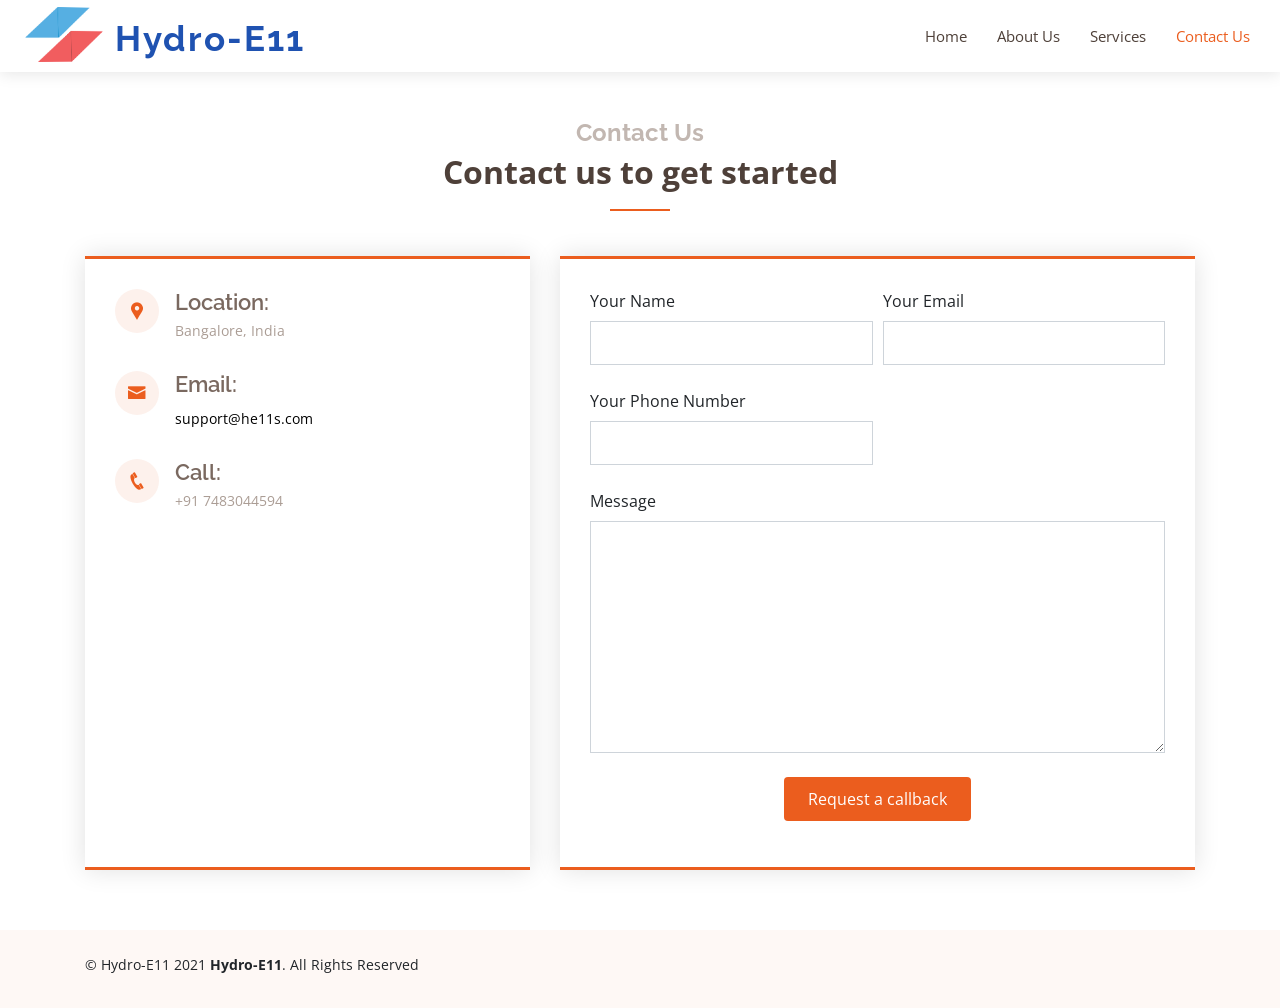
<file: contact.html>
<!DOCTYPE html>
<html lang="en">
    <head>
        <meta charset="utf-8" />
        <meta content="width=device-width, initial-scale=1.0" name="viewport" />

        <title>CoreSavage - Invest in the assets</title>
        <meta
            content="We make money back to what it used to be. A medium of exchange between people. Because we believe that the really big money is not in a safe, but in the community. Because we believe in people."
            name="descriptison"
        />
        <meta
            name="keywords"
            content="coresavage, investment, startup, leasing, lending, high return, invoice discounting, passive income, fixed return, diversify portfolio, alternative investment"
        />

        <!-- for facebook -->
        <meta property="fb:app_id" content="494208681768721" />
        <meta property="og:type" content="article" />
        <meta
            property="og:title"
            content="Invest in physical asset, wide range of opportunity"
        />
        <meta
            property="og:image"
            content="https://www.coresavage.in/assets/img/logo.png"
        />
        <meta
            property="og:description"
            content="CORESAVAGE - coresavage is an investment platform that offers investors to invest in the assest of High potential startups."
        />
        <meta property="og:url" content="https://www.coresavage.in/" />

        <link href="assets/img/logo.png" rel="icon" />
        <link href="assets/img/logo.png" rel="apple-touch-icon" />

        <link
            href="https://fonts.googleapis.com/css?family=Open+Sans:300,300i,400,400i,600,600i,700,700i|Raleway:300,300i,400,400i,600,600i,700,700i"
            rel="stylesheet"
        />

        <link
            href="assets/vendor/bootstrap/css/bootstrap.min.css"
            rel="stylesheet"
        />
        <link href="assets/vendor/icofont/icofont.min.css" rel="stylesheet" />
        <link
            href="assets/vendor/boxicons/css/boxicons.min.css"
            rel="stylesheet"
        />
        <link href="assets/vendor/venobox/venobox.css" rel="stylesheet" />
        <link
            href="assets/vendor/owl.carousel/assets/owl.carousel.min.css"
            rel="stylesheet"
        />
        <link href="assets/vendor/aos/aos.css" rel="stylesheet" />

        <link href="assets/css/style.css" rel="stylesheet" />
    </head>

    <body>
        <header id="header" class="fixed-top">
            <div class="container-fluid d-flex">
                <div class="logo mr-auto">
                    <a href="index.html"
                        ><img
                            src="assets/img/logo.png"
                            alt="image not available"
                            class="img-fluid"
                        />
                        <h1 id="logo-name">Hydro-E11</h1></a
                    >
                </div>

                <nav class="nav-menu d-none d-lg-block">
                    <ul>
                        <li><a href="index.html">Home</a></li>
                        <li><a href="index.html">About Us</a></li>
                        <li><a href="index.html">Services</a></li>
                        <li class="active">
                            <a href="#contact">Contact Us</a>
                        </li>
                    </ul>
                </nav>
            </div>
        </header>
        <main id="main">
            <section id="contact" class="contact">
                <div class="container">
                    <div class="section-title">
                        <h2>Contact Us</h2>
                        <p>Contact us to get started</p>
                    </div>

                    <div class="row">
                        <div class="col-lg-5 d-flex align-items-stretch">
                            <div class="info">
                                <div class="address">
                                    <i class="icofont-google-map"></i>
                                    <h4>Location:</h4>
                                    <p>Bangalore, India</p>
                                </div>

                                <div class="email">
                                    <i class="icofont-envelope"></i>
                                    <h4>Email:</h4>
                                    <p>
                                        <a
                                            style="color: black"
                                            href="mailto:support@he11s.com"
                                            >support@he11s.com</a
                                        >
                                    </p>
                                </div>

                                <div class="phone">
                                    <i class="icofont-phone"></i>
                                    <h4>Call:</h4>
                                    <p onclick="window.open('tel:7483044594')">
                                        +91 7483044594
                                    </p>
                                </div>
                                <div class="mapouter">
                                    <div class="gmap_canvas">
                                        <iframe
                                            src="https://www.google.com/maps/embed?pb=!1m18!1m12!1m3!1d497698.660072568!2d77.35073295903771!3d12.954517012303143!2m3!1f0!2f0!3f0!3m2!1i1024!2i768!4f13.1!3m3!1m2!1s0x3bae1670c9b44e6d%3A0xf8dfc3e8517e4fe0!2sBengaluru%2C%20Karnataka!5e0!3m2!1sen!2sin!4v1618478570591!5m2!1sen!2sin"
                                            frameborder="0"
                                            style="
                                                border: 0;
                                                width: 100%;
                                                height: 290px;
                                            "
                                            allowfullscreen
                                        ></iframe>
                                    </div>
                                </div>
                            </div>
                        </div>

                        <div
                            class="
                                col-lg-7
                                mt-5 mt-lg-0
                                d-flex
                                align-items-stretch
                            "
                        >
                            <form
                                class="php-email-form"
                                method="POST"
                                action="/#contact"
                                data-netlify="true"
                            >
                                <div class="form-row">
                                    <div class="form-group col-md-6">
                                        <label for="name">Your Name</label>
                                        <input
                                            type="text"
                                            name="name"
                                            class="form-control"
                                            id="name"
                                        />
                                        <div class="validate"></div>
                                    </div>
                                    <div class="form-group col-md-6">
                                        <label for="name">Your Email</label>
                                        <input
                                            type="email"
                                            class="form-control"
                                            name="email"
                                            id="email"
                                        />
                                        <div class="validate"></div>
                                    </div>
                                    <div class="form-group col-md-6">
                                        <label for="name"
                                            >Your Phone Number</label
                                        >
                                        <input
                                            type="text"
                                            class="form-control"
                                            name="phone"
                                            id="phone"
                                        />
                                        <div class="validate"></div>
                                    </div>
                                </div>
                                <div class="form-group">
                                    <label for="name">Message</label>
                                    <textarea
                                        class="form-control"
                                        name="message"
                                        id="message"
                                        rows="10"
                                    ></textarea>
                                    <div class="validate"></div>
                                </div>
                                <div class="text-center">
                                    <button class="submit" type="submit">
                                        Request a callback
                                    </button>
                                </div>
                            </form>
                        </div>
                    </div>
                </div>
            </section>
            <div class="bg-modal">
                <div class="modal-content">
                    <div class="close">
                        <a style="color: black" href="index.html">+</a>
                    </div>
                    <h4 style="color: rgb(37, 158, 37)">
                        Thank you for showing interest.
                    </h4>
                    <h5>
                        We are currently operating offline because coreSavage
                        prefer security over technology. We will be
                        calling/meeting (personal or virtual ) as soon as
                        possible.
                    </h5>
                    <h6>coffee is on us</h6>
                </div>
            </div>
        </main>
        <footer id="footer">
            <div class="container py-4">
                <div class="copyright">
                    &copy; Hydro-E11 2021
                    <strong><span>Hydro-E11</span></strong
                    >. All Rights Reserved
                </div>
            </div>
        </footer>
        <script src="assets/js/validate.js"></script>
    </body>
</html>
</file>
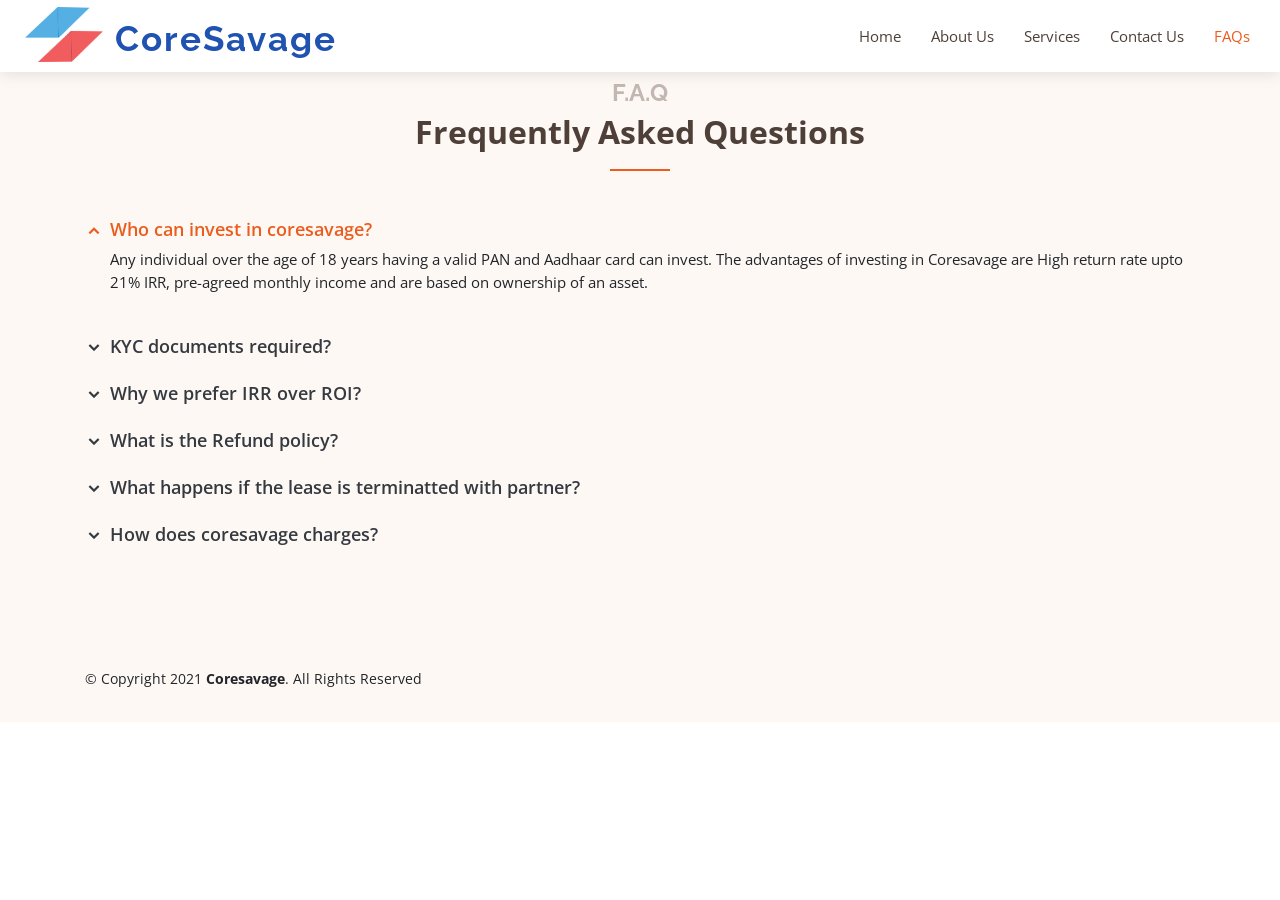
<file: faq.html>
<!DOCTYPE html>
<html lang="en">
    <head>
        <meta charset="utf-8" />
        <meta content="width=device-width, initial-scale=1.0" name="viewport" />

        <title>CoreSavage - Invest in the assets</title>
        <meta
            content="We make money back to what it used to be. A medium of exchange between people. Because we believe that the really big money is not in a safe, but in the community. Because we believe in people."
            name="descriptison"
        />
        <meta
            name="keywords"
            content="coresavage, investment, startup, leasing, lending, high return, invoice discounting, passive income, fixed return, diversify portfolio, alternative investment"
        />

        <!-- for facebook -->
        <meta property="fb:app_id" content="494208681768721" />
        <meta property="og:type" content="article" />
        <meta
            property="og:title"
            content="Invest in physical asset, wide range of opportunity"
        />
        <meta
            property="og:image"
            content="https://www.coresavage.in/assets/img/logo.png"
        />
        <meta
            property="og:description"
            content="CORESAVAGE - coresavage is an investment platform that offers investors to invest in the assest of High potential startups."
        />
        <meta property="og:url" content="https://www.coresavage.in/" />
        <link href="assets/img/logo.png" rel="icon" />
        <link href="assets/img/logo.png" rel="apple-touch-icon" />
        <link
            href="https://fonts.googleapis.com/css?family=Open+Sans:300,300i,400,400i,600,600i,700,700i|Raleway:300,300i,400,400i,600,600i,700,700i"
            rel="stylesheet"
        />
        <link
            href="assets/vendor/bootstrap/css/bootstrap.min.css"
            rel="stylesheet"
        />
        <link href="assets/vendor/icofont/icofont.min.css" rel="stylesheet" />
        <link
            href="assets/vendor/boxicons/css/boxicons.min.css"
            rel="stylesheet"
        />
        <link href="assets/vendor/venobox/venobox.css" rel="stylesheet" />
        <link
            href="assets/vendor/owl.carousel/assets/owl.carousel.min.css"
            rel="stylesheet"
        />
        <link href="assets/vendor/aos/aos.css" rel="stylesheet" />

        <link href="assets/css/style.css" rel="stylesheet" />
    </head>
    <body>
        <header id="header" class="fixed-top">
            <div class="container-fluid d-flex">
                <div class="logo mr-auto">
                    <a href="index.html"
                        ><img
                            src="assets/img/logo.png"
                            alt="image not available"
                            class="img-fluid"
                        />
                        <h1 id="logo-name">CoreSavage</h1></a
                    >
                </div>

                <nav class="nav-menu d-none d-lg-block">
                    <ul>
                        <li><a href="index.html">Home</a></li>
                        <li><a href="index.html">About Us</a></li>
                        <li><a href="index.html">Services</a></li>
                        <li><a href="contact.html">Contact Us</a></li>
                        <li class="active"><a href="#">FAQs</a></li>
                    </ul>
                </nav>
            </div>
        </header>
        <main>
            <section style="margin-top: 2em" id="faq" class="faq section-bg">
                <div class="container">
                    <div class="section-title" data-aos="fade-up">
                        <h2>F.A.Q</h2>
                        <p>Frequently Asked Questions</p>
                    </div>

                    <ul class="faq-list">
                        <li data-aos="fade-up" data-aos-delay="100">
                            <a data-toggle="collapse" class="" href="#faq1"
                                >Who can invest in coresavage?<i
                                    class="icofont-simple-up"
                                ></i
                            ></a>
                            <div
                                id="faq1"
                                class="collapse show"
                                data-parent=".faq-list"
                            >
                                <p>
                                    Any individual over the age of 18 years
                                    having a valid PAN and Aadhaar card can
                                    invest. The advantages of investing in
                                    Coresavage are High return rate upto 21%
                                    IRR, pre-agreed monthly income and are based
                                    on ownership of an asset.
                                </p>
                            </div>
                        </li>

                        <li data-aos="fade-up" data-aos-delay="200">
                            <a
                                data-toggle="collapse"
                                href="#faq2"
                                class="collapsed"
                                >KYC documents required?
                                <i class="icofont-simple-up"></i
                            ></a>
                            <div
                                id="faq2"
                                class="collapse"
                                data-parent=".faq-list"
                            >
                                <p>A valid PAN and AADHAAR card.</p>
                            </div>
                        </li>

                        <li data-aos="fade-up" data-aos-delay="300">
                            <a
                                data-toggle="collapse"
                                href="#faq3"
                                class="collapsed"
                                >Why we prefer IRR over ROI?
                                <i class="icofont-simple-up"></i
                            ></a>
                            <div
                                id="faq3"
                                class="collapse"
                                data-parent=".faq-list"
                            >
                                <p>
                                    The internal rate of return (IRR) is a
                                    metric used in financial analysis to
                                    estimate the profitability of potential
                                    investments. IRR is a discount rate that
                                    makes the net present value (NPV) of all
                                    cash flows equal to zero in a discounted
                                    cash flow analysis.
                                    <br />
                                    Whereas, ROI is the absolute return on
                                    investment that doesn't hold the time value
                                    of money into consideration.
                                </p>
                            </div>
                        </li>

                        <li data-aos="fade-up" data-aos-delay="400">
                            <a
                                data-toggle="collapse"
                                href="#faq4"
                                class="collapsed"
                                >What is the Refund policy?
                                <i class="icofont-simple-up"></i
                            ></a>
                            <div
                                id="faq4"
                                class="collapse"
                                data-parent=".faq-list"
                            >
                                <p>
                                    Any Refund request is applicable only before
                                    the purchase of an asset.
                                </p>
                            </div>
                        </li>

                        <li data-aos="fade-up" data-aos-delay="500">
                            <a
                                data-toggle="collapse"
                                href="#faq5"
                                class="collapsed"
                                >What happens if the lease is terminatted with
                                partner? <i class="icofont-simple-up"></i
                            ></a>
                            <div
                                id="faq5"
                                class="collapse"
                                data-parent=".faq-list"
                            >
                                <p>
                                    In case of termination of lease coresavage
                                    will take physical possession of assets.
                                </p>
                            </div>
                        </li>

                        <li data-aos="fade-up" data-aos-delay="600">
                            <a
                                data-toggle="collapse"
                                href="#faq6"
                                class="collapsed"
                                >How does coresavage charges?
                                <i class="icofont-simple-up"></i
                            ></a>
                            <div
                                id="faq6"
                                class="collapse"
                                data-parent=".faq-list"
                            >
                                <p>
                                    We charge a total of 2% on your income
                                    earned from assets.
                                </p>
                            </div>
                        </li>
                    </ul>
                </div>
            </section>
        </main>
        <footer id="footer">
            <div class="container py-4">
                <div class="copyright">
                    &copy; Copyright 2021
                    <strong><span>Coresavage</span></strong
                    >. All Rights Reserved
                </div>
            </div>
        </footer>
        <script src="assets/vendor/jquery/jquery.min.js"></script>
        <script src="assets/vendor/bootstrap/js/bootstrap.bundle.min.js"></script>
        <script src="assets/vendor/jquery.easing/jquery.easing.min.js"></script>
        <!-- <script src="assets/vendor/isotope-layout/isotope.pkgd.min.js"></script> -->
        <!-- <script src="assets/vendor/venobox/venobox.min.js"></script> -->
        <script src="assets/vendor/owl.carousel/owl.carousel.min.js"></script>
        <script src="assets/vendor/aos/aos.js"></script>
        <script src="assets/js/main.js"></script>
    </body>
</html>
</file>
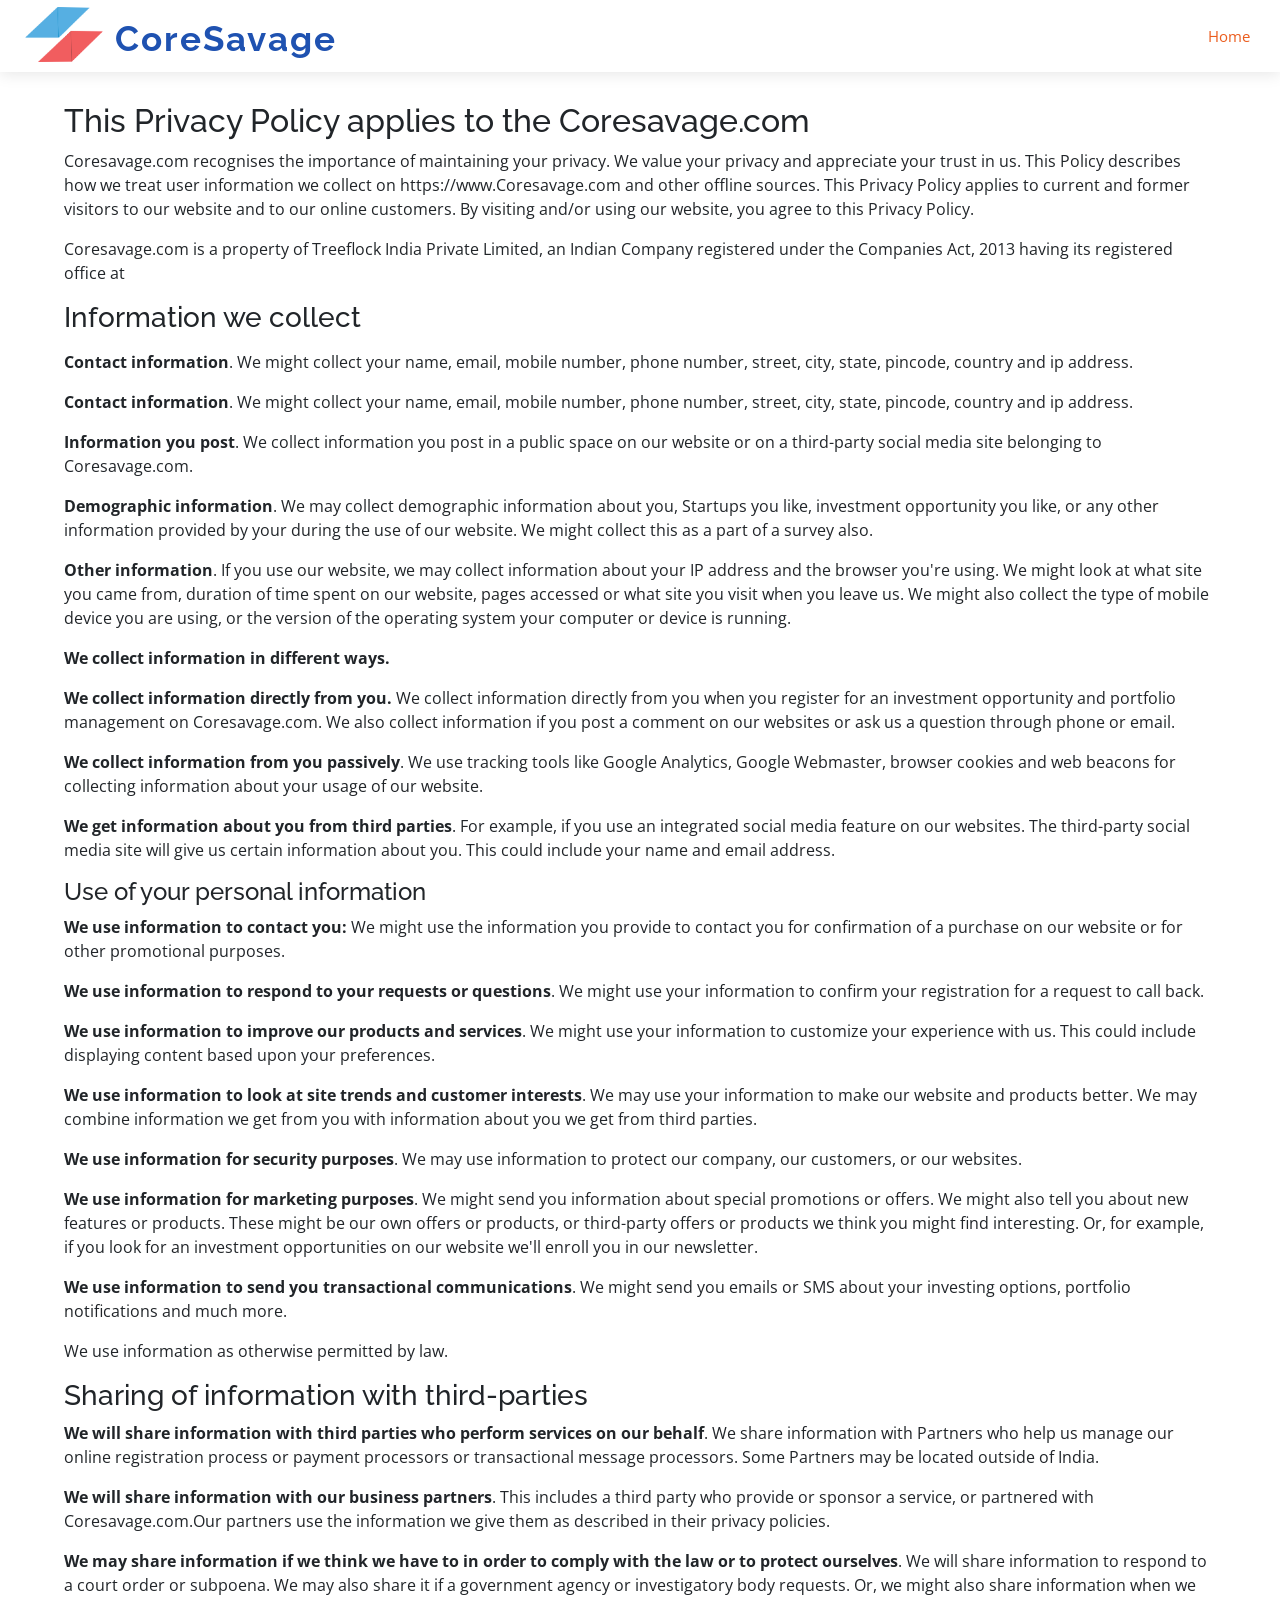
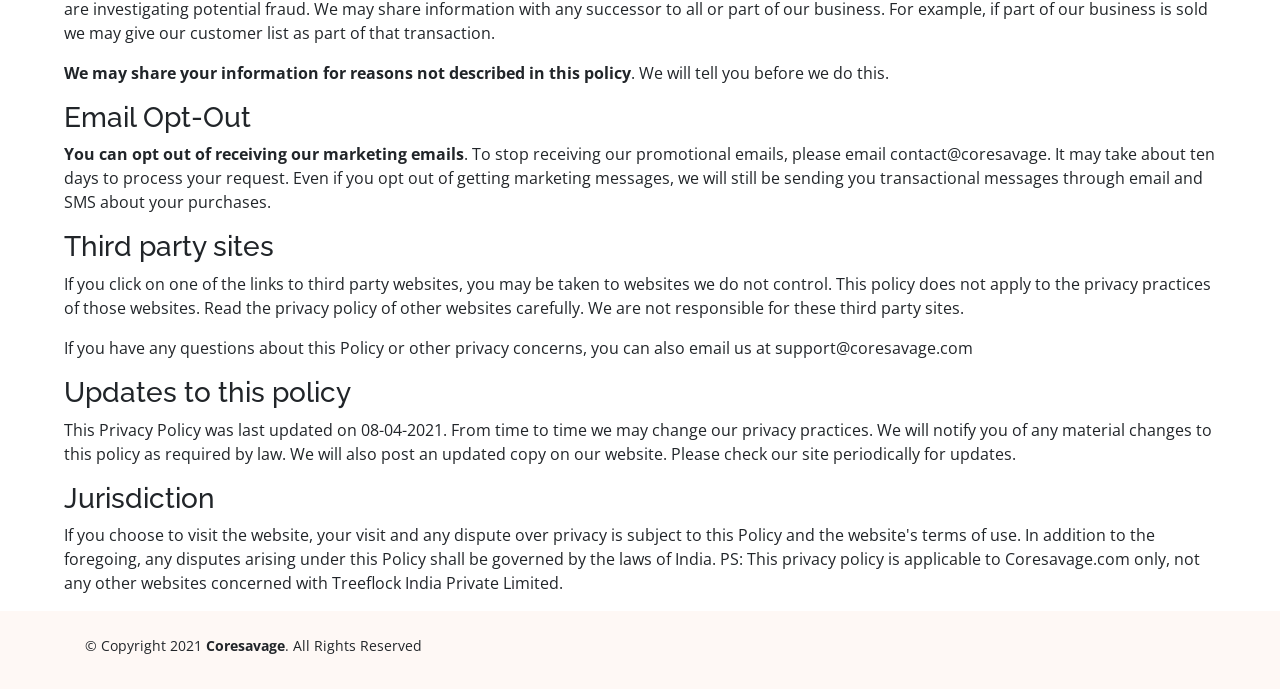
<file: privacypolicy.html>
<!DOCTYPE html>
<html lang="en">
<head>
  <meta charset="utf-8">
  <meta content="width=device-width, initial-scale=1.0" name="viewport">

  <title>CoreSavage - Invest in the assets</title>
  <meta content="We make money back to what it used to be. A medium of exchange between people. Because we believe that the really big money is not in a safe, but in the community. Because we believe in people." name="descriptison">
  <meta content="Saturn pay,saturn pay,saturnpay,lending app,lending website,satrun pay" name="keywords">
   <!-- for facebook -->
  <meta property="fb:app_id" content="">
  <meta property="og:type" content="article">
  <meta property="og:title" content="Invest in physical asset, wide range of opportunity">
  <meta property="og:image" content="https://www.coresavage.in/assets/img/logo.png">
  <meta property="og:description" content="CORESAVAGE - coresavage is an investment platform that offers investors to invest in the assest of High potential startups.">
  <meta property="og:url" content="https://www.coresavage.in/">

  <link href="assets/img/logo.png" rel="icon">

  <link href="https://fonts.googleapis.com/css?family=Open+Sans:300,300i,400,400i,600,600i,700,700i|Raleway:300,300i,400,400i,600,600i,700,700i" rel="stylesheet">

  <link href="assets/vendor/bootstrap/css/bootstrap.min.css" rel="stylesheet">
  <link href="assets/vendor/icofont/icofont.min.css" rel="stylesheet">
  <link href="assets/vendor/boxicons/css/boxicons.min.css" rel="stylesheet">
  <link href="assets/vendor/venobox/venobox.css" rel="stylesheet">
  <link href="assets/vendor/owl.carousel/assets/owl.carousel.min.css" rel="stylesheet">
  <link href="assets/vendor/aos/aos.css" rel="stylesheet">


  <link href="assets/css/style.css" rel="stylesheet">

  <style>
      .content{
          margin-top: 8%;
          margin-left: 5%;
          margin-right: 5%;
      }
  </style>

</head>
<body>

  <header id="header" class="fixed-top">
    <div class="container-fluid d-flex">

      <div class="logo mr-auto">
        <a href="/"><img src="assets/img/logo.png" alt="image not available"class="img-fluid"><h1 id="logo-name" >CoreSavage</h1></a>
      </div>

      <a class="back" href="/">Back</a>

      <nav class="nav-menu d-none d-lg-block">
        <ul>
          <li class="active"><a href="/">Home</a></li>
        </ul>
      </nav>
    </div>
  </header>
  <main class="main">
      <div class="content">
            <h2>This Privacy Policy applies to the Coresavage.com</h2>
            <p>Coresavage.com recognises the importance of maintaining your privacy. We value your 
                privacy and appreciate your trust in us. This Policy describes how we treat user 
                information we collect on <a>https://www.Coresavage.com</a> and other offline sources. This 
                Privacy Policy applies to current and former visitors to our website and to our online 
                customers. By visiting and/or using our website, you agree to this Privacy Policy.
            </p>
            <p>
                Coresavage.com is a property of Treeflock India Private Limited, an Indian Company 
                registered under the Companies Act, 2013 having its registered office at 
            </p>
            <div>
                <p>
                    <h3>Information we collect</h3>
                </p>
                <p>
                   <b>Contact information</b>. We might collect your name, email, mobile number, phone 
                    number, street, city, state, pincode, country and ip address.
                </p>
                <p>
                    <b>Contact information</b>. We might collect your name, email, mobile number, phone 
                    number, street, city, state, pincode, country and ip address.
                </p>
                <p>
                    <b>Information you post</b>. We collect information you post in a public space on our website 
                    or on a third-party social media site belonging to Coresavage.com.
                </p>
                <p>
                    <b>Demographic information</b>. We may collect demographic information about you, 
                    Startups you like, investment opportunity you like, or any other information provided by 
                    your during the use of our website. We might collect this as a part of a survey also.
                </p>
                <p>
                    <b>Other information</b>. If you use our website, we may collect information about your IP 
                    address and the browser you're using. We might look at what site you came from, 
                    duration of time spent on our website, pages accessed or what site you visit when you 
                    leave us. We might also collect the type of mobile device you are using, or the version 
                    of the operating system your computer or device is running. 
                </p>
                <p>
                    <b>We collect information in different ways.</b>
                </p>
                <p></p>
                    <b>We collect information directly from you.</b> We collect information directly from you 
                    when you register for an investment opportunity and portfolio management on 
                    Coresavage.com. We also collect information if you post a comment on our websites or 
                    ask us a question through phone or email.
                </p>
                <p>
                    <b>We collect information from you passively</b>. We use tracking tools like Google 
                    Analytics, Google Webmaster, browser cookies and web beacons for collecting 
                    information about your usage of our website. 
                </p>
                <p>
                    <b>We get information about you from third parties</b>. For example, if you use an 
                    integrated social media feature on our websites. The third-party social media site will 
                    give us certain information about you. This could include your name and email address.
                </p>
                    <h4>Use of your personal information</h4>
                <p>
                    <b>We use information to contact you:</b> We might use the information you provide to 
                    contact you for confirmation of a purchase on our website or for other promotional 
                    purposes.
                </p>
                <P>
                    <b>We use information to respond to your requests or questions</b>. We might use your 
                    information to confirm your registration for a request to call back.
                <p>
                    <b>We use information to improve our products and services</b>. We might use your 
                    information to customize your experience with us. This could include displaying content 
                    based upon your preferences.
                </p>
                </P>
                <p>
                    <b>We use information to look at site trends and customer interests</b>. We may use your 
                    information to make our website and products better. We may combine information we 
                    get from you with information about you we get from third parties.

                </p>
                <p>
                    <b>We use information for security purposes</b>. We may use information to protect our 
                    company, our customers, or our websites.
                </p>
                <p>
                    <b>We use information for marketing purposes</b>. We might send you information about 
                    special promotions or offers. We might also tell you about new features or products. 
                    These might be our own offers or products, or third-party offers or products we think you 
                    might find interesting. Or, for example, if you look for an investment opportunities on our 
                    website we'll enroll you in our newsletter. 
                </p>
                <p>
                    <b>We use information to send you transactional communications</b>. We might send 
                    you emails or SMS about your investing options, portfolio notifications and much more.
                </p>
                <p>
                    We use information as otherwise permitted by law.
                </p>
            </div>
            <div>
                <h3>
                    Sharing of information with third-parties
                </h3>
                <p>
                    <b>We will share information with third parties who perform services on our behalf</b>. 
                    We share information with Partners who help us manage our online registration process 
                    or payment processors or transactional message processors. Some Partners may be 
                    located outside of India.
                </p>
                <p>
                    <b>We will share information with our business partners</b>. This includes a third party
                    who provide or sponsor a service, or partnered with Coresavage.com.Our partners use 
                    the information we give them as described in their privacy policies. 
                </p>
                <p>
                    <b>We may share information if we think we have to in order to comply with the law 
                    or to protect ourselves</b>. We will share information to respond to a court order or 
                    subpoena. We may also share it if a government agency or investigatory body requests. 
                    Or, we might also share information when we are investigating potential fraud. 
                    We may share information with any successor to all or part of our business. For 
                    example, if part of our business is sold we may give our customer list as part of that 
                    transaction.
                </p>
                <p>
                    <b>We may share your information for reasons not described in this policy</b>. We will 
                    tell you before we do this.
                </p>
                    <h3>Email Opt-Out</h3>
                <p>
                    <b>You can opt out of receiving our marketing emails</b>. To stop receiving our 
                    promotional emails, please email contact@coresavage. It may take about ten days to 
                    process your request. Even if you opt out of getting marketing messages, we will still be 
                    sending you transactional messages through email and SMS about your purchases. 
                </p>
                <h3>Third party sites</h3>
                <p>
                    If you click on one of the links to third party websites, you may be taken to websites we 
                    do not control. This policy does not apply to the privacy practices of those websites. 
                    Read the privacy policy of other websites carefully. We are not responsible for these 
                    third party sites.
                </p> 
                <p>
                    If you have any questions about this Policy or other privacy concerns, you can also 
                    email us at support@coresavage.com
                </p>
            </div>
            <div>
                <h3>Updates to this policy</h3>
                <p>
                    This Privacy Policy was last updated on 08-04-2021. From time to time we may change 
                    our privacy practices. We will notify you of any material changes to this policy as 
                    required by law. We will also post an updated copy on our website. Please check our 
                    site periodically for updates.
                </p>
                <h3>Jurisdiction</h3>
                <p>
                    If you choose to visit the website, your visit and any dispute over privacy is subject to 
                    this Policy and the website's terms of use. In addition to the foregoing, any disputes 
                    arising under this Policy shall be governed by the laws of India. 
                    PS:
                    This privacy policy is applicable to Coresavage.com only, not any other websites 
                    concerned with Treeflock India Private Limited.
                </p>
            </div>
    </div>
</main>
<footer id="footer">
    <div class="container py-4">
      <div class="copyright">
        &copy; Copyright 2021 <strong><span>Coresavage</span></strong>. All Rights Reserved
      </div>
    </div>
</footer>
</body>
</html>
</file>
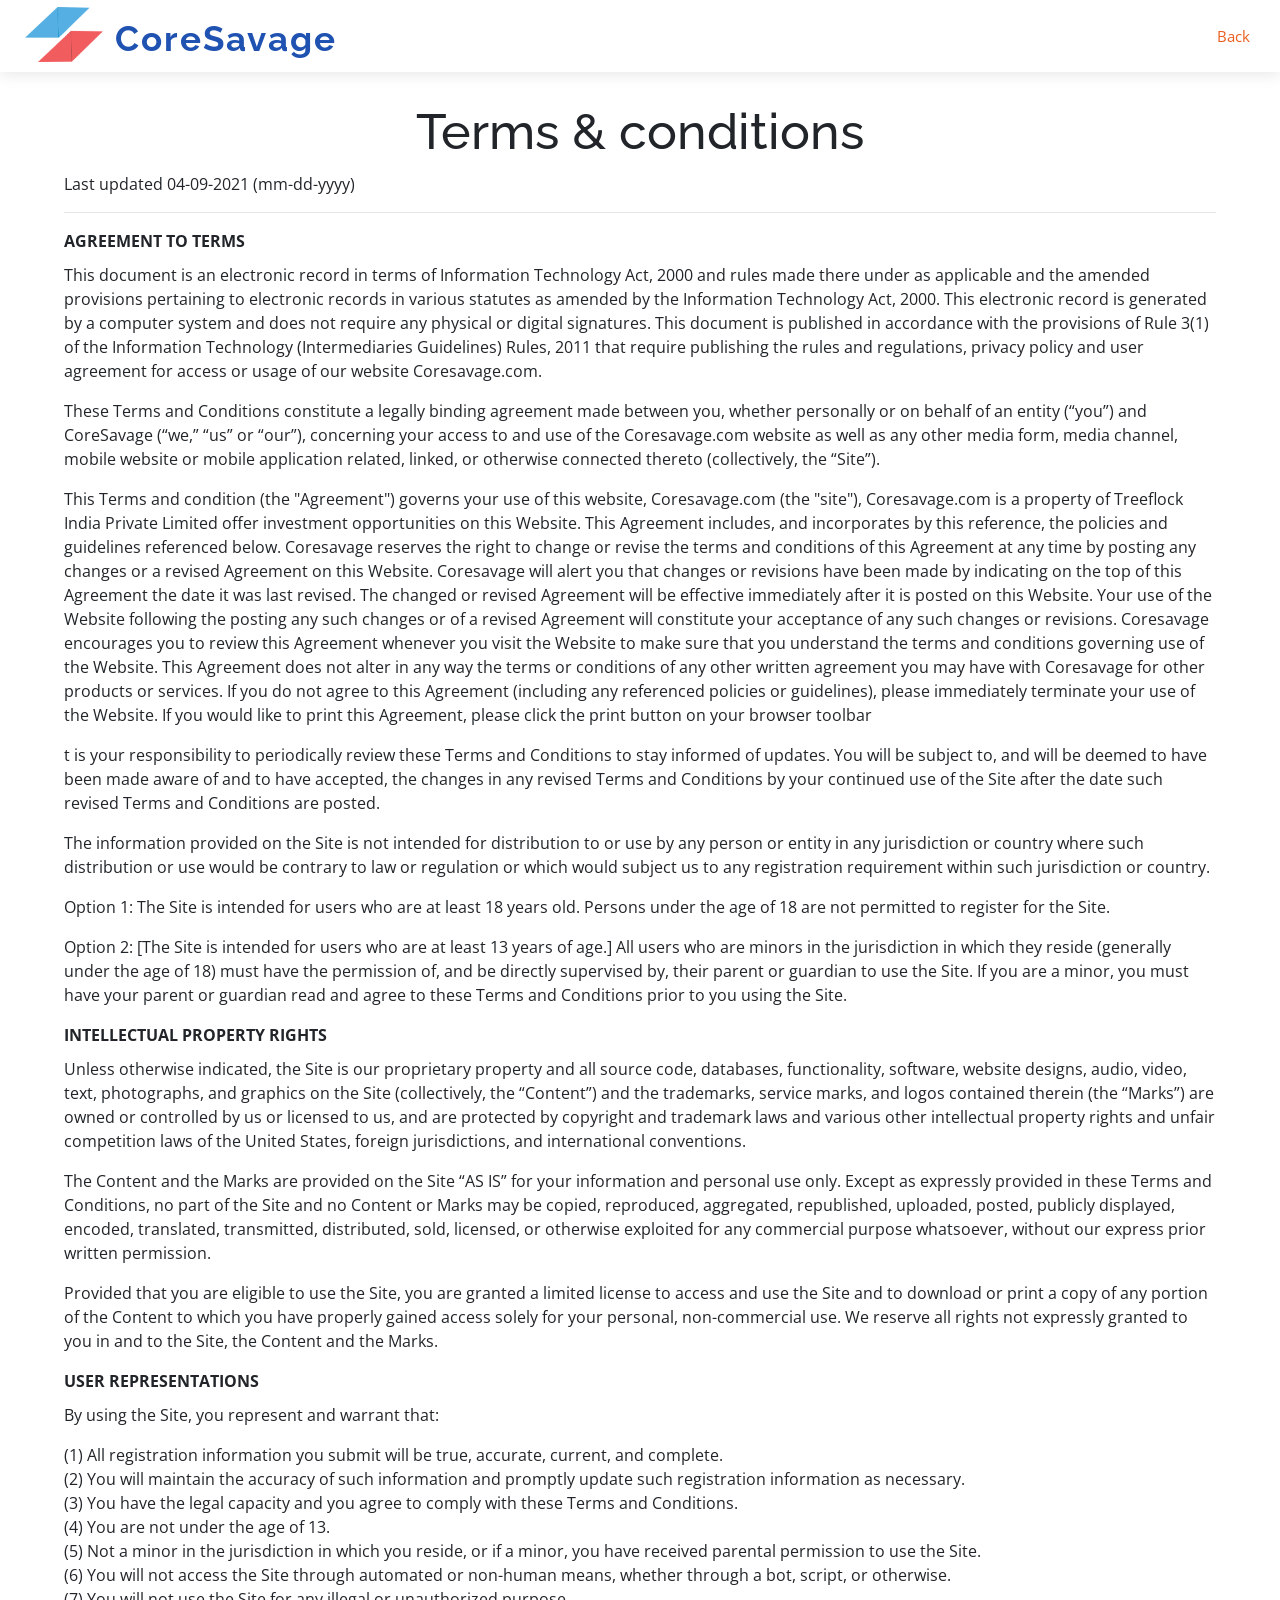
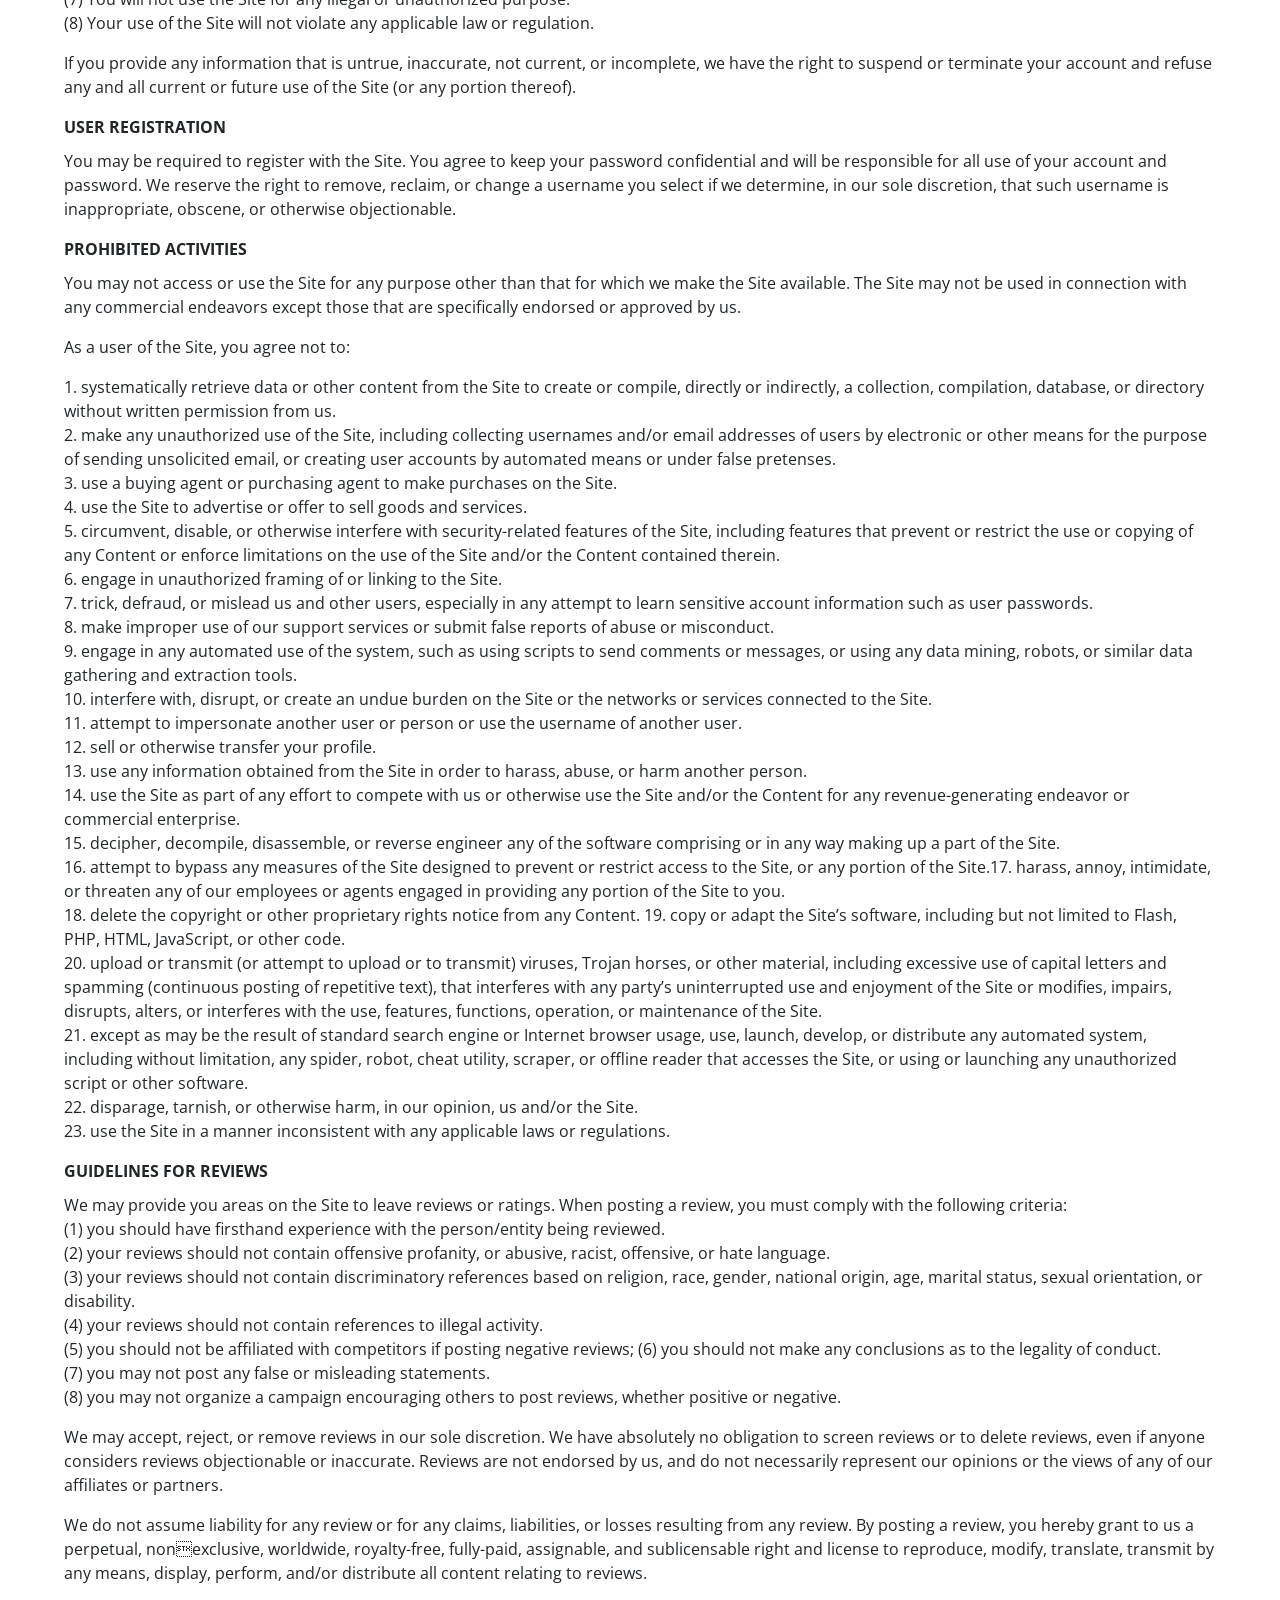
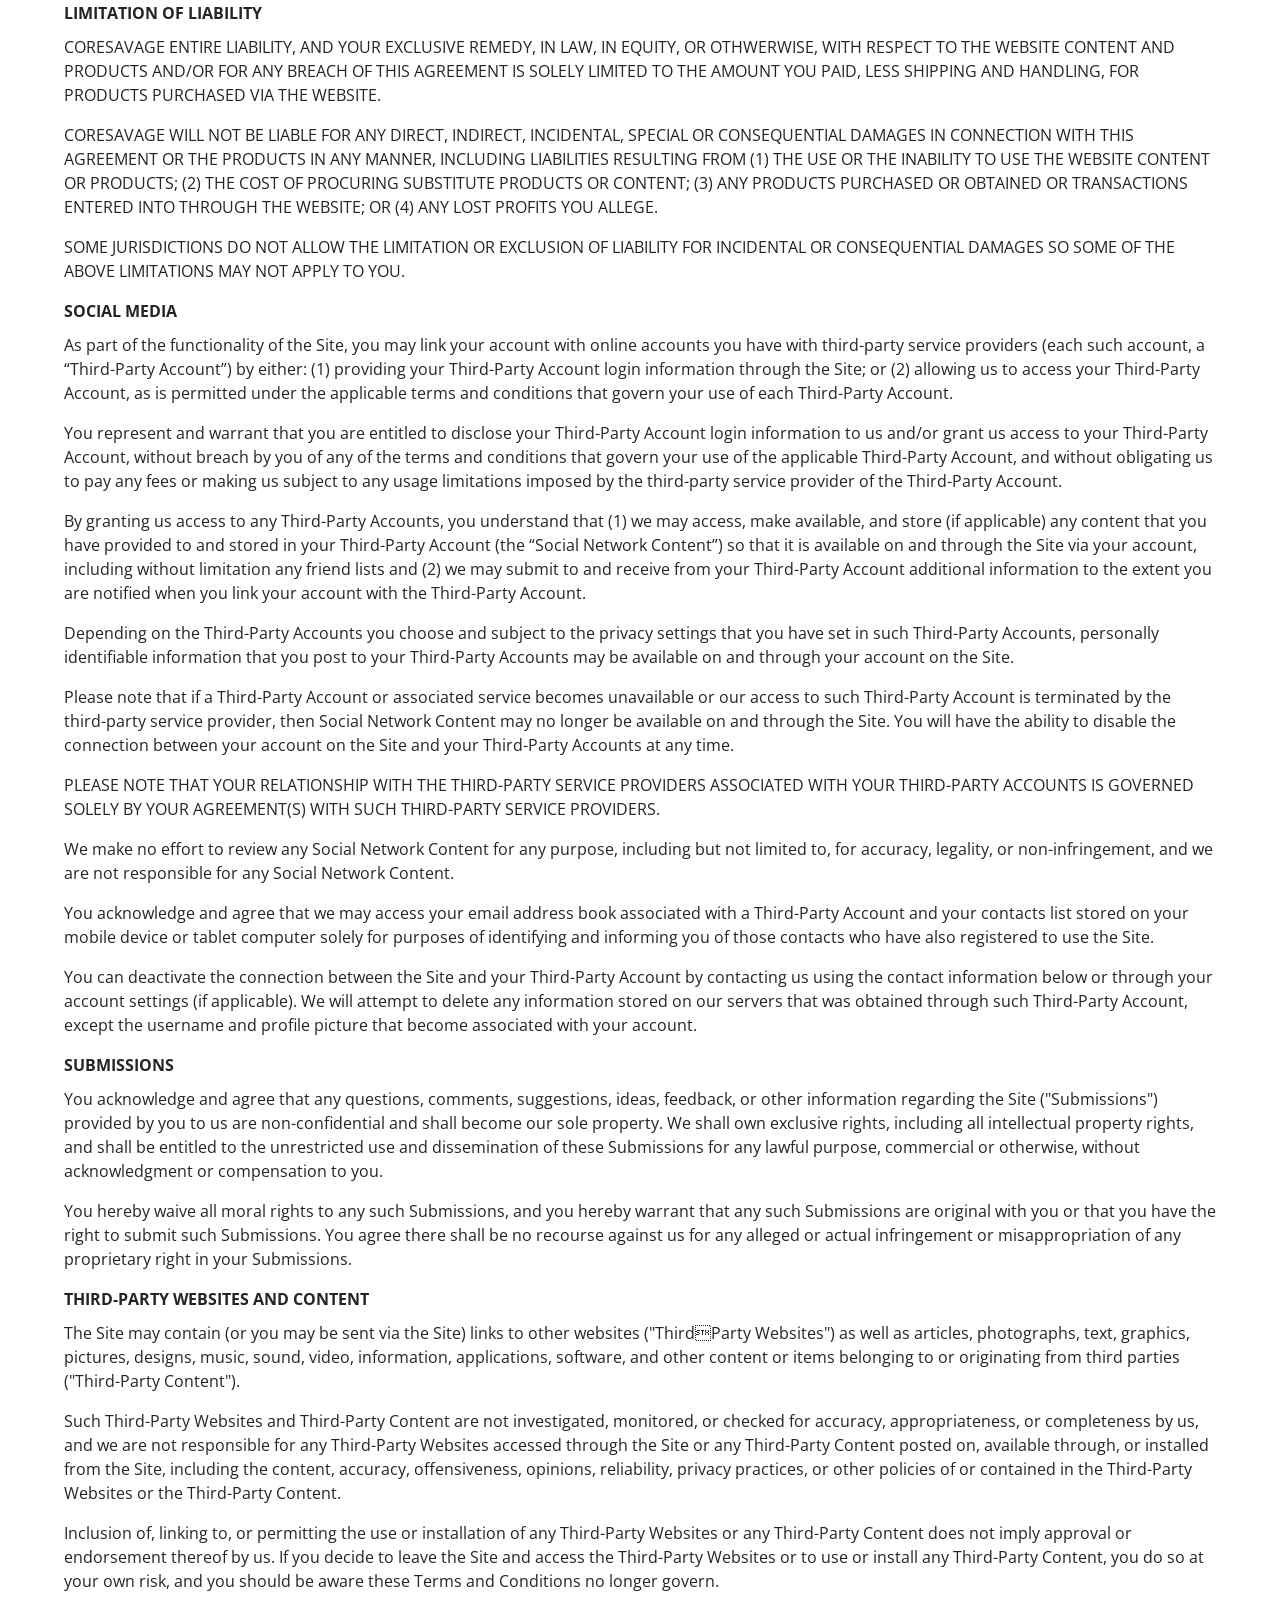
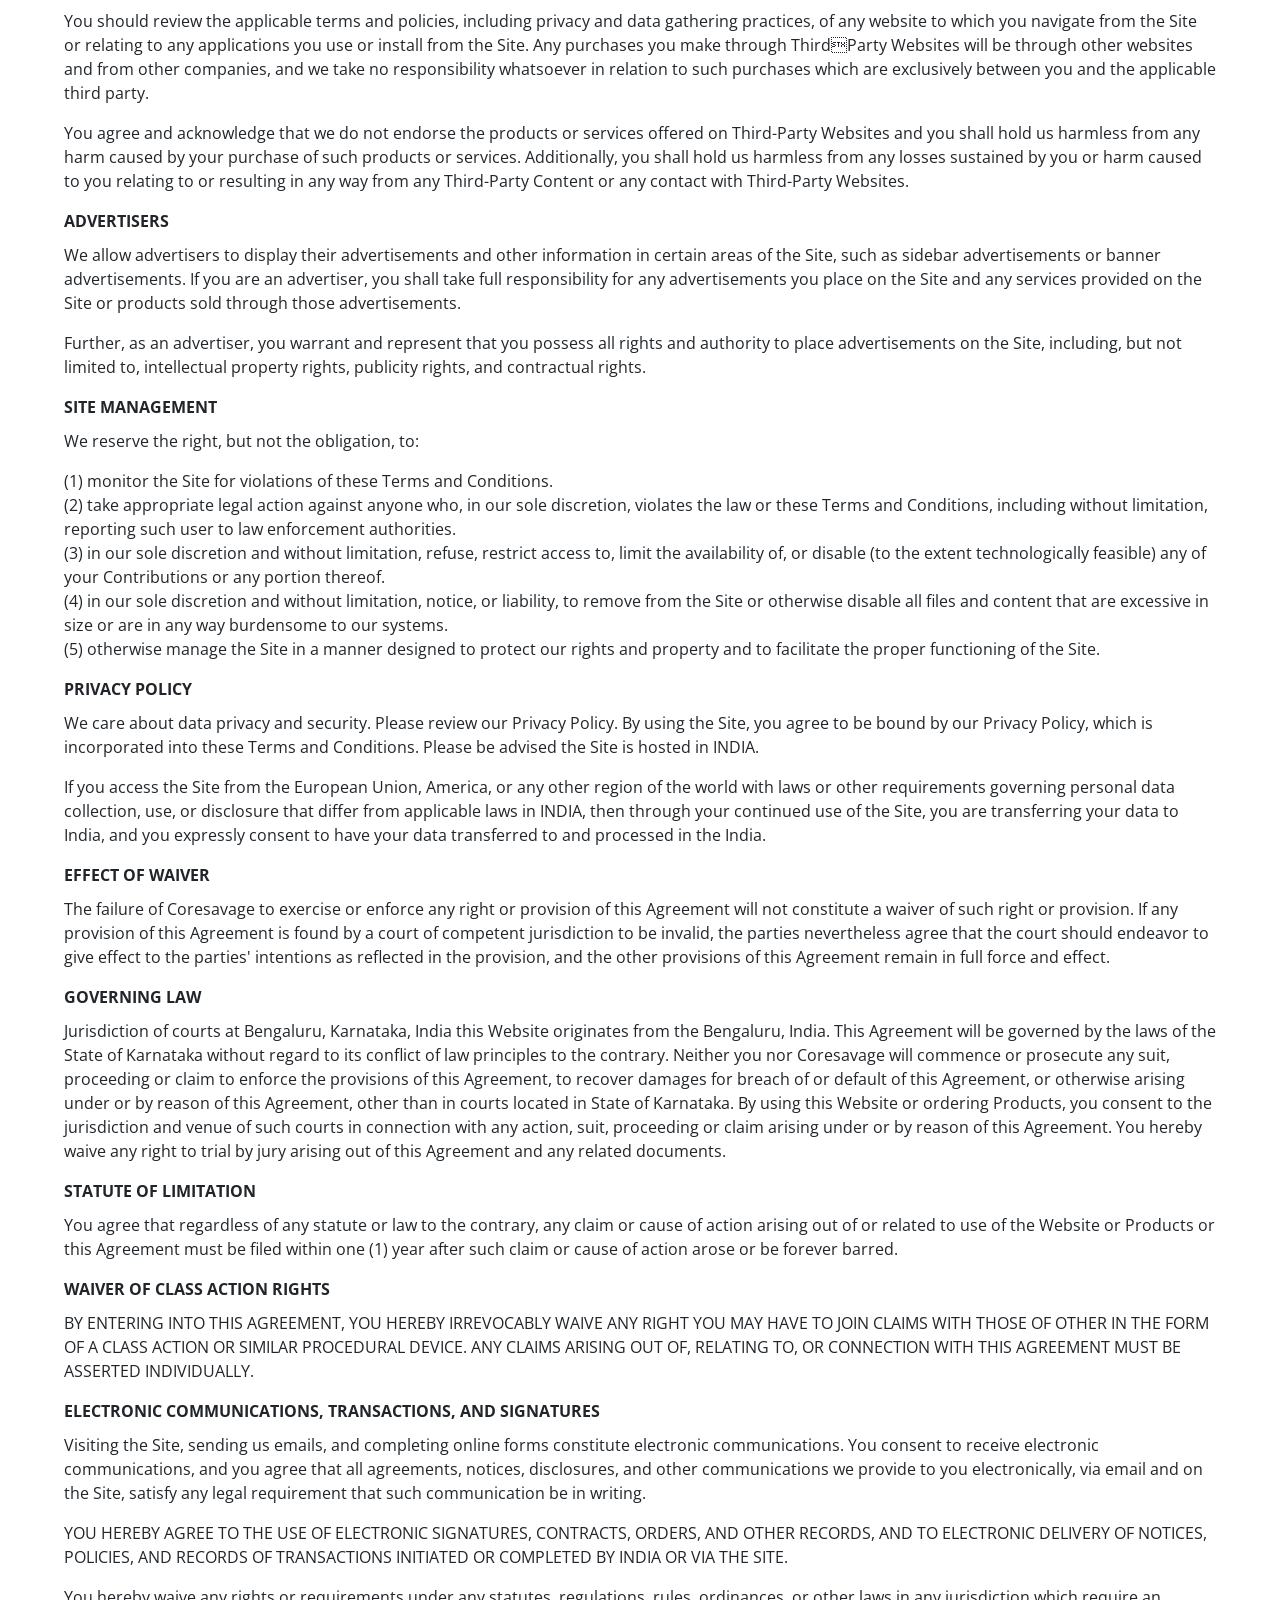
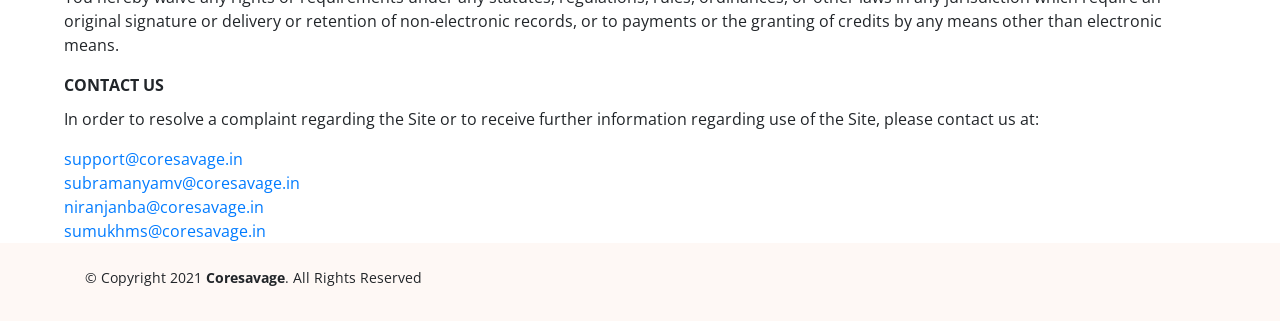
<file: term-condition.html>
<!DOCTYPE html>
<html lang="en">
<head>
  <meta charset="utf-8">
  <meta content="width=device-width, initial-scale=1.0" name="viewport">

  <title>CoreSavage - Invest in the assets</title>
  <meta content="We make money back to what it used to be. A medium of exchange between people. Because we believe that the really big money is not in a safe, but in the community. Because we believe in people." name="descriptison">
  <meta content="Saturn pay,saturn pay,saturnpay,lending app,lending website,satrun pay" name="keywords">

  <meta property="og:type" content= "website">
  <meta property="og:title" content="Saturn Pay">
  <meta property="og:image" itemprop="image primaryImageOfPage" content=".png">

  <link href="assets/img/logo.png" rel="icon">
  <link href="assets/img/icon.png" rel="apple-touch-icon">

  <link href="https://fonts.googleapis.com/css?family=Open+Sans:300,300i,400,400i,600,600i,700,700i|Raleway:300,300i,400,400i,600,600i,700,700i" rel="stylesheet">

  <link href="assets/vendor/bootstrap/css/bootstrap.min.css" rel="stylesheet">
  <link href="assets/vendor/icofont/icofont.min.css" rel="stylesheet">
  <link href="assets/vendor/boxicons/css/boxicons.min.css" rel="stylesheet">
  <link href="assets/vendor/venobox/venobox.css" rel="stylesheet">
  <link href="assets/vendor/owl.carousel/assets/owl.carousel.min.css" rel="stylesheet">
  <link href="assets/vendor/aos/aos.css" rel="stylesheet">


  <link href="assets/css/style.css" rel="stylesheet">

  <style>
      .content{
          margin-top: 8%;
          margin-left: 5%;
          margin-right: 5%;
      }
      @media (min-width:760px) {
        .title{
          font-size: 50px;
        }
      }
      .title{
        text-align: center;
      }
      p{
        margin-top: 10px;
      }
  </style>

</head>
<body>

  <header id="header" class="fixed-top">
    <div class="container-fluid d-flex">

      <div class="logo mr-auto">
        <a href="/"><img src="assets/img/logo.png" alt="image not available" class="img-fluid"><h1 id="logo-name" >CoreSavage</h1></a>
      </div>

      <a class="back" href="/">Back</a>

      <nav class="nav-menu d-none d-lg-block">
        <ul>
          <li class="active"><a href="/">Back</a></li>
        </ul>
      </nav>
    </div>
  </header>
  <main class="main">
      <div class="content">
        <div>
          <h1 class="title">
            Terms & conditions
          </h1>
          <p>Last updated 04-09-2021 (mm-dd-yyyy)</p>
        </div>
        <hr>
        <div>
          <strong>AGREEMENT TO TERMS</strong>
          <p>This document is an electronic record in terms of Information Technology Act, 
          2000 and rules made there under as applicable and the amended provisions 
          pertaining to electronic records in various statutes as amended by the 
          Information Technology Act, 2000. This electronic record is generated by a 
          computer system and does not require any physical or digital signatures.
          This document is published in accordance with the provisions of Rule 3(1) of 
          the Information Technology (Intermediaries Guidelines) Rules, 2011 that 
          require publishing the rules and regulations, privacy policy and user 
          agreement for access or usage of our website Coresavage.com.
          </p>
          <p>
          These Terms and Conditions constitute a legally binding agreement made between you, 
          whether personally or on behalf of an entity (“you”) and CoreSavage (“we,” “us” or 
          “our”), concerning your access to and use of the Coresavage.com website as well as 
          any other media form, media channel, mobile website or mobile application related,
          linked, or otherwise connected thereto (collectively, the “Site”). 
          </p>
          <p>
            This Terms and condition (the "Agreement") governs your use of this website, 
          Coresavage.com (the "site"), Coresavage.com is a property of Treeflock India Private 
          Limited offer investment opportunities on this Website. This Agreement includes, and 
          incorporates by this reference, the policies and guidelines referenced below. 
          Coresavage reserves the right to change or revise the terms and conditions of this 
          Agreement at any time by posting any changes or a revised Agreement on this Website. 
          Coresavage will alert you that changes or revisions have been made by indicating on 
          the top of this Agreement the date it was last revised. The changed or revised 
          Agreement will be effective immediately after it is posted on this Website. Your use of 
          the Website following the posting any such changes or of a revised Agreement will 
          constitute your acceptance of any such changes or revisions. Coresavage encourages
          you to review this Agreement whenever you visit the Website to make sure that you 
          understand the terms and conditions governing use of the Website. This Agreement 
          does not alter in any way the terms or conditions of any other written agreement you 
          may have with Coresavage for other products or services. If you do not agree to this 
          Agreement (including any referenced policies or guidelines), please immediately 
          terminate your use of the Website. If you would like to print this Agreement, please click 
          the print button on your browser toolbar
          </p>
          <p>
            t is your responsibility to periodically review these Terms and Conditions to stay 
          informed of updates. You will be subject to, and will be deemed to have been made 
          aware of and to have accepted, the changes in any revised Terms and Conditions by 
          your continued use of the Site after the date such revised Terms and Conditions are 
          posted.
          </p>
          <p>
            The information provided on the Site is not intended for distribution to or use by any 
          person or entity in any jurisdiction or country where such distribution or use would be 
          contrary to law or regulation or which would subject us to any registration requirement 
          within such jurisdiction or country.
          </p>
          <p>
            Option 1: The Site is intended for users who are at least 18 years old. Persons under 
          the age of 18 are not permitted to register for the Site. 
          </p>
          <p>
            Option 2: [The Site is intended for users who are at least 13 years of age.] All users who 
          are minors in the jurisdiction in which they reside (generally under the age of 18) must 
          have the permission of, and be directly supervised by, their parent or guardian to use 
          the Site. If you are a minor, you must have your parent or guardian read and agree to 
          these Terms and Conditions prior to you using the Site.
          </p>
        </div>
        <div>
          <strong>
            INTELLECTUAL PROPERTY RIGHTS
          </strong>
          <p>
            Unless otherwise indicated, the Site is our proprietary property and all source code, databases, functionality, software, website designs, audio, video, text, photographs, and 
          graphics on the Site (collectively, the “Content”) and the trademarks, service marks, and 
          logos contained therein (the “Marks”) are owned or controlled by us or licensed to us, 
          and are protected by copyright and trademark laws and various other intellectual 
          property rights and unfair competition laws of the United States, foreign jurisdictions, 
          and international conventions.
          </p>
          <p>
            The Content and the Marks are provided on the Site “AS IS” for your information and 
personal use only. Except as expressly provided in these Terms and Conditions, no part 
of the Site and no Content or Marks may be copied, reproduced, aggregated, 
republished, uploaded, posted, publicly displayed, encoded, translated, transmitted, 
distributed, sold, licensed, or otherwise exploited for any commercial purpose 
whatsoever, without our express prior written permission.
          </p>
          <p>
            Provided that you are eligible to use the Site, you are granted a limited license to 
access and use the Site and to download or print a copy of any portion of the Content to 
which you have properly gained access solely for your personal, non-commercial use. 
We reserve all rights not expressly granted to you in and to the Site, the Content and 
the Marks.
          </p>
        </div>
        <div>
          <strong>USER REPRESENTATIONS</strong>
          <p>
            By using the Site, you represent and warrant that:
          </p>
          <p>
            (1) All registration information you submit will be true, accurate, current, and complete.<br>
(2) You will maintain the accuracy of such information and promptly update such 
registration information as necessary.<br>
(3) You have the legal capacity and you agree to comply with these Terms and 
Conditions.<br> 
(4) You are not under the age of 13.<br> (5) Not a minor in the jurisdiction in which you reside, or if a minor, you have received 
parental permission to use the Site.<br> 
(6) You will not access the Site through automated or non-human means, whether 
through a bot, script, or otherwise.<br> 
(7) You will not use the Site for any illegal or unauthorized purpose.<br>
(8) Your use of the Site will not violate any applicable law or regulation.<br>
          </p>
          <p>
            If you provide any information that is untrue, inaccurate, not current, or incomplete, we
have the right to suspend or terminate your account and refuse any and all current or 
future use of the Site (or any portion thereof).
          </p>
        </div>
        <div>
          <strong>USER REGISTRATION</strong>
          <p>
            You may be required to register with the Site. You agree to keep your password 
confidential and will be responsible for all use of your account and password. We 
reserve the right to remove, reclaim, or change a username you select if we determine,
in our sole discretion, that such username is inappropriate, obscene, or otherwise 
objectionable.
          </p>
        </div>
        <div>
          <strong>PROHIBITED ACTIVITIES</strong>
          <p>
            You may not access or use the Site for any purpose other than that for which we make 
the Site available. The Site may not be used in connection with any commercial 
endeavors except those that are specifically endorsed or approved by us. 
          </p>
          <p>As a user of the Site, you agree not to:</p>
          <p>
            1. systematically retrieve data or other content from the Site to create or compile, directly or indirectly, a collection, compilation, database, or directory without written 
permission from us. <br>
2. make any unauthorized use of the Site, including collecting usernames and/or 
email addresses of users by electronic or other means for the purpose of sending 
unsolicited email, or creating user accounts by automated means or under false 
pretenses. <br>
3. use a buying agent or purchasing agent to make purchases on the Site. <br>
4. use the Site to advertise or offer to sell goods and services. <br>
5. circumvent, disable, or otherwise interfere with security-related features of the Site, 
including features that prevent or restrict the use or copying of any Content or 
enforce limitations on the use of the Site and/or the Content contained therein. <br>
6. engage in unauthorized framing of or linking to the Site. <br>
7. trick, defraud, or mislead us and other users, especially in any attempt to learn 
sensitive account information such as user passwords. <br>
8. make improper use of our support services or submit false reports of abuse or 
misconduct. <br>
9. engage in any automated use of the system, such as using scripts to send 
comments or messages, or using any data mining, robots, or similar data 
gathering and extraction tools. <br>
10. interfere with, disrupt, or create an undue burden on the Site or the networks or 
services connected to the Site. <br>
11. attempt to impersonate another user or person or use the username of another 
user. <br>
12. sell or otherwise transfer your profile. <br>
13. use any information obtained from the Site in order to harass, abuse, or harm 
another person. <br>
14. use the Site as part of any effort to compete with us or otherwise use the Site 
and/or the Content for any revenue-generating endeavor or commercial enterprise. <br>
15. decipher, decompile, disassemble, or reverse engineer any of the software 
comprising or in any way making up a part of the Site. <br>
16. attempt to bypass any measures of the Site designed to prevent or restrict access 
to the Site, or any portion of the Site.17. harass, annoy, intimidate, or threaten any of our employees or agents engaged in 
providing any portion of the Site to you. <br>
18. delete the copyright or other proprietary rights notice from any Content.
19. copy or adapt the Site’s software, including but not limited to Flash, PHP, HTML, 
JavaScript, or other code. <br>
20. upload or transmit (or attempt to upload or to transmit) viruses, Trojan horses, or 
other material, including excessive use of capital letters and spamming 
(continuous posting of repetitive text), that interferes with any party’s uninterrupted 
use and enjoyment of the Site or modifies, impairs, disrupts, alters, or interferes 
with the use, features, functions, operation, or maintenance of the Site. <br>
21. except as may be the result of standard search engine or Internet browser usage, 
use, launch, develop, or distribute any automated system, including without 
limitation, any spider, robot, cheat utility, scraper, or offline reader that accesses 
the Site, or using or launching any unauthorized script or other software. <br>
22. disparage, tarnish, or otherwise harm, in our opinion, us and/or the Site. <br>
23. use the Site in a manner inconsistent with any applicable laws or regulations.
          </p>
        </div>
        <div>
          <strong>GUIDELINES FOR REVIEWS</strong>
          <p>
            We may provide you areas on the Site to leave reviews or ratings. When posting a 
review, you must comply with the following criteria: <br>
(1) you should have firsthand experience with the person/entity being reviewed. <br> 
(2) your reviews should not contain offensive profanity, or abusive, racist, offensive, or 
hate language. <br>
(3) your reviews should not contain discriminatory references based on religion, race, 
gender, national origin, age, marital status, sexual orientation, or disability. <br>
(4) your reviews should not contain references to illegal activity. <br> (5) you should not be affiliated with competitors if posting negative reviews; 
(6) you should not make any conclusions as to the legality of conduct. <br>
(7) you may not post any false or misleading statements. <br> 
(8) you may not organize a campaign encouraging others to post reviews, whether 
positive or negative. <br>
<p>
  We may accept, reject, or remove reviews in our sole discretion. We have absolutely no 
  obligation to screen reviews or to delete reviews, even if anyone considers reviews 
  objectionable or inaccurate. Reviews are not endorsed by us, and do not necessarily 
  represent our opinions or the views of any of our affiliates or partners.
</p>
<p>
  We do not assume liability for any review or for any claims, liabilities, or losses resulting 
  from any review. By posting a review, you hereby grant to us a perpetual, nonexclusive, worldwide, royalty-free, fully-paid, assignable, and sublicensable right and 
  license to reproduce, modify, translate, transmit by any means, display, perform, and/or 
  distribute all content relating to reviews.
</p>

          </p>
        </div>
        <div>
          <strong>LIMITATION OF LIABILITY</strong>
          <p>
            CORESAVAGE ENTIRE LIABILITY, AND YOUR EXCLUSIVE REMEDY, IN LAW, IN 
EQUITY, OR OTHWERWISE, WITH RESPECT TO THE WEBSITE CONTENT AND 
PRODUCTS AND/OR FOR ANY BREACH OF THIS AGREEMENT IS SOLELY LIMITED 
TO THE AMOUNT YOU PAID, LESS SHIPPING AND HANDLING, FOR PRODUCTS 
PURCHASED VIA THE WEBSITE.</p>
<p>
CORESAVAGE WILL NOT BE LIABLE FOR ANY DIRECT, INDIRECT, INCIDENTAL, 
SPECIAL OR CONSEQUENTIAL DAMAGES IN CONNECTION WITH THIS AGREEMENT 
OR THE PRODUCTS IN ANY MANNER, INCLUDING LIABILITIES RESULTING FROM (1) 
THE USE OR THE INABILITY TO USE THE WEBSITE CONTENT OR PRODUCTS; (2) 
THE COST OF PROCURING SUBSTITUTE PRODUCTS OR CONTENT; (3) ANY PRODUCTS PURCHASED OR OBTAINED OR TRANSACTIONS ENTERED INTO 
THROUGH THE WEBSITE; OR (4) ANY LOST PROFITS YOU ALLEGE.</p>
<p>
SOME JURISDICTIONS DO NOT ALLOW THE LIMITATION OR EXCLUSION OF 
LIABILITY FOR INCIDENTAL OR CONSEQUENTIAL DAMAGES SO SOME OF THE 
ABOVE LIMITATIONS MAY NOT APPLY TO YOU.

          </p>
        </div>
        <div>
          <strong>SOCIAL MEDIA</strong>
          <p>
            As part of the functionality of the Site, you may link your account with online accounts 
you have with third-party service providers (each such account, a “Third-Party Account”) 
by either: (1) providing your Third-Party Account login information through the Site; or 
(2) allowing us to access your Third-Party Account, as is permitted under the applicable 
terms and conditions that govern your use of each Third-Party Account.
          </p>
          <p>
            You represent and warrant that you are entitled to disclose your Third-Party Account 
login information to us and/or grant us access to your Third-Party Account, without 
breach by you of any of the terms and conditions that govern your use of the applicable 
Third-Party Account, and without obligating us to pay any fees or making us subject to 
any usage limitations imposed by the third-party service provider of the Third-Party 
Account.
          </p>
          <p>
            By granting us access to any Third-Party Accounts, you understand that (1) we may 
access, make available, and store (if applicable) any content that you have provided to 
and stored in your Third-Party Account (the “Social Network Content”) so that it is 
available on and through the Site via your account, including without limitation any 
friend lists and (2) we may submit to and receive from your Third-Party Account 
additional information to the extent you are notified when you link your account with the 
Third-Party Account.
          </p>
          <p>
            Depending on the Third-Party Accounts you choose and subject to the privacy settings 
that you have set in such Third-Party Accounts, personally identifiable information that you post to your Third-Party Accounts may be available on and through your account on 
the Site. 
          </p>
          <p>
            Please note that if a Third-Party Account or associated service becomes unavailable or 
our access to such Third-Party Account is terminated by the third-party service provider, 
then Social Network Content may no longer be available on and through the Site. You 
will have the ability to disable the connection between your account on the Site and your 
Third-Party Accounts at any time. 
          </p>
          <p>
            PLEASE NOTE THAT YOUR RELATIONSHIP WITH THE THIRD-PARTY SERVICE 
PROVIDERS ASSOCIATED WITH YOUR THIRD-PARTY ACCOUNTS IS GOVERNED 
SOLELY BY YOUR AGREEMENT(S) WITH SUCH THIRD-PARTY SERVICE 
PROVIDERS.
          </p>
          <p>
            We make no effort to review any Social Network Content for any purpose, including but 
not limited to, for accuracy, legality, or non-infringement, and we are not responsible for 
any Social Network Content. 
          </p>
          <p>
            You acknowledge and agree that we may access your email address book associated 
with a Third-Party Account and your contacts list stored on your mobile device or tablet 
computer solely for purposes of identifying and informing you of those contacts who 
have also registered to use the Site. 
          </p>
          <p>
            You can deactivate the connection between the Site and your Third-Party Account by 
contacting us using the contact information below or through your account settings (if 
applicable). We will attempt to delete any information stored on our servers that was 
obtained through such Third-Party Account, except the username and profile picture 
that become associated with your account.
          </p>
        </div>
        <div>
          <strong>SUBMISSIONS</strong>
          <p>
            You acknowledge and agree that any questions, comments, suggestions, ideas, 
feedback, or other information regarding the Site ("Submissions") provided by you to us are non-confidential and shall become our sole property. We shall own exclusive rights, 
including all intellectual property rights, and shall be entitled to the unrestricted use and 
dissemination of these Submissions for any lawful purpose, commercial or otherwise, 
without acknowledgment or compensation to you.
          </p>
          <p>
            You hereby waive all moral rights to any such Submissions, and you hereby warrant 
that any such Submissions are original with you or that you have the right to submit 
such Submissions. You agree there shall be no recourse against us for any alleged or 
actual infringement or misappropriation of any proprietary right in your Submissions. 
          </p>
        </div>
        <div>
          <strong>
            THIRD-PARTY WEBSITES AND CONTENT
          </strong>
          <p>
            The Site may contain (or you may be sent via the Site) links to other websites ("ThirdParty Websites") as well as articles, photographs, text, graphics, pictures, designs, 
music, sound, video, information, applications, software, and other content or items 
belonging to or originating from third parties ("Third-Party Content").
          </p>
          <p>
            Such Third-Party Websites and Third-Party Content are not investigated, monitored, or 
checked for accuracy, appropriateness, or completeness by us, and we are not 
responsible for any Third-Party Websites accessed through the Site or any Third-Party 
Content posted on, available through, or installed from the Site, including the content, 
accuracy, offensiveness, opinions, reliability, privacy practices, or other policies of or 
contained in the Third-Party Websites or the Third-Party Content.
          </p>
          <p>
            Inclusion of, linking to, or permitting the use or installation of any Third-Party Websites 
or any Third-Party Content does not imply approval or endorsement thereof by us. If you 
decide to leave the Site and access the Third-Party Websites or to use or install any 
Third-Party Content, you do so at your own risk, and you should be aware these Terms 
and Conditions no longer govern. 
          </p>
          <p>
            You should review the applicable terms and policies, including privacy and data 
gathering practices, of any website to which you navigate from the Site or relating to any 
applications you use or install from the Site. Any purchases you make through ThirdParty Websites will be through other websites and from other companies, and we take 
no responsibility whatsoever in relation to such purchases which are exclusively 
between you and the applicable third party.
          </p>
          <p>
            You agree and acknowledge that we do not endorse the products or services offered on 
Third-Party Websites and you shall hold us harmless from any harm caused by your 
purchase of such products or services. Additionally, you shall hold us harmless from 
any losses sustained by you or harm caused to you relating to or resulting in any way 
from any Third-Party Content or any contact with Third-Party Websites. 
          </p>
        </div>
        <div>
          <strong>
            ADVERTISERS
          </strong>
          <p>
            We allow advertisers to display their advertisements and other information in certain 
areas of the Site, such as sidebar advertisements or banner advertisements. If you are 
an advertiser, you shall take full responsibility for any advertisements you place on the 
Site and any services provided on the Site or products sold through those 
advertisements.
          </p>
          <p>
            Further, as an advertiser, you warrant and represent that you possess all rights and 
authority to place advertisements on the Site, including, but not limited to, intellectual 
property rights, publicity rights, and contractual rights.
          </p>
        </div>
        <div>
          <strong>
            SITE MANAGEMENT
          </strong>
          <p>
            We reserve the right, but not the obligation, to:
          </p>
          <p>
            (1) monitor the Site for violations of these Terms and Conditions. <br> (2) take appropriate legal action against anyone who, in our sole discretion, violates the 
law or these Terms and Conditions, including without limitation, reporting such user to 
law enforcement authorities. <br> 
(3) in our sole discretion and without limitation, refuse, restrict access to, limit the 
availability of, or disable (to the extent technologically feasible) any of your 
Contributions or any portion thereof. <br>
(4) in our sole discretion and without limitation, notice, or liability, to remove from the 
Site or otherwise disable all files and content that are excessive in size or are in any 
way burdensome to our systems. <br> 
(5) otherwise manage the Site in a manner designed to protect our rights and property 
and to facilitate the proper functioning of the Site.
          </p>
        </div>
        <div>
          <strong>PRIVACY POLICY</strong>
          <p>
            We care about data privacy and security. Please review our Privacy Policy. By using the 
Site, you agree to be bound by our Privacy Policy, which is incorporated into these 
Terms and Conditions. Please be advised the Site is hosted in INDIA.
          </p>
          <p>
            If you access the Site from the European Union, America, or any other region of the 
world with laws or other requirements governing personal data collection, use, or 
disclosure that differ from applicable laws in INDIA, then through your continued use of 
the Site, you are transferring your data to India, and you expressly consent to have your 
data transferred to and processed in the India.
          </p>
        </div>
        <div>
          <strong>EFFECT OF WAIVER</strong>
          <p>
            The failure of Coresavage to exercise or enforce any right or provision of this Agreement 
will not constitute a waiver of such right or provision. If any provision of this Agreement is 
found by a court of competent jurisdiction to be invalid, the parties nevertheless agree that 
the court should endeavor to give effect to the parties' intentions as reflected in the 
provision, and the other provisions of this Agreement remain in full force and effect.
          </p>
        </div>
        <div>
          <strong>
            GOVERNING LAW
          </strong>
          <p>
            Jurisdiction of courts at Bengaluru, Karnataka, India this Website originates from the 
Bengaluru, India. This Agreement will be governed by the laws of the State of Karnataka
without regard to its conflict of law principles to the contrary. Neither you nor Coresavage
will commence or prosecute any suit, proceeding or claim to enforce the provisions of this 
Agreement, to recover damages for breach of or default of this Agreement, or otherwise 
arising under or by reason of this Agreement, other than in courts located in State of 
Karnataka. By using this Website or ordering Products, you consent to the jurisdiction and 
venue of such courts in connection with any action, suit, proceeding or claim arising under 
or by reason of this Agreement. You hereby waive any right to trial by jury arising out of this 
Agreement and any related documents.
          </p>
        </div>
        <div>
          <strong>
            STATUTE OF LIMITATION
          </strong>
          <p>
            You agree that regardless of any statute or law to the contrary, any claim or cause of action 
arising out of or related to use of the Website or Products or this Agreement must be filed 
within one (1) year after such claim or cause of action arose or be forever barred.
          </p>
        </div>
        <div>
          <strong>
            WAIVER OF CLASS ACTION RIGHTS
          </strong>
          <p>
            BY ENTERING INTO THIS AGREEMENT, YOU HEREBY IRREVOCABLY WAIVE ANY 
RIGHT YOU MAY HAVE TO JOIN CLAIMS WITH THOSE OF OTHER IN THE FORM OF A 
CLASS ACTION OR SIMILAR PROCEDURAL DEVICE. ANY CLAIMS ARISING OUT OF, 
RELATING TO, OR CONNECTION WITH THIS AGREEMENT MUST BE ASSERTED 
INDIVIDUALLY.
          </p>
        </div>
        <div>
          <strong>
            ELECTRONIC COMMUNICATIONS, TRANSACTIONS, AND SIGNATURES
          </strong>
          <p>
            Visiting the Site, sending us emails, and completing online forms constitute electronic 
communications. You consent to receive electronic communications, and you agree that 
all agreements, notices, disclosures, and other communications we provide to you 
electronically, via email and on the Site, satisfy any legal requirement that such 
communication be in writing. 
          </p>
          <p>
            YOU HEREBY AGREE TO THE USE OF ELECTRONIC SIGNATURES, CONTRACTS, ORDERS, AND OTHER RECORDS, AND TO ELECTRONIC DELIVERY OF NOTICES, 
POLICIES, AND RECORDS OF TRANSACTIONS INITIATED OR COMPLETED BY 
INDIA OR VIA THE SITE.
          </p>
          <p>
            You hereby waive any rights or requirements under any statutes, regulations, rules, 
ordinances, or other laws in any jurisdiction which require an original signature or 
delivery or retention of non-electronic records, or to payments or the granting of credits 
by any means other than electronic means.
          </p>
        </div>
        <div>
          <strong>CONTACT US</strong>
          <p>In order to resolve a complaint regarding the Site or to receive further information 
regarding use of the Site, please contact us at:</p>
          <a href="mailto:support@coresavage.in">support@coresavage.in</a> <br>
          <a href="mailto:subramanyamv@coresavage.in">subramanyamv@coresavage.in</a> <br>
          <a href="mailto:niranjanba@coresavage.in">niranjanba@coresavage.in</a> <br>
          <a href="mailto:sumukhms@coresavage.in">sumukhms@coresavage.in</a> <br>
        </div>
      </div>
  </main>
  <footer id="footer">
      <div class="container py-4">
        <div class="copyright">
          &copy; Copyright 2021 <strong><span>Coresavage</span></strong>. All Rights Reserved
        </div>
      </div>
  </footer>
</body>
</html>
</file>
<file: assets/vendor/venobox/venobox.css>
/* ------ venobox.css --------*/
.vbox-overlay *, .vbox-overlay *:before, .vbox-overlay *:after{
    -webkit-backface-visibility: hidden;
    -webkit-box-sizing:border-box;
    -moz-box-sizing:border-box;
    box-sizing:border-box;
}
.vbox-overlay * { 
    -webkit-backface-visibility: visible;
    backface-visibility: visible;
}
.vbox-overlay{
    display: -webkit-flex;
    display: flex;
    -webkit-flex-direction: column;
    flex-direction: column;
    -webkit-justify-content: center;
    justify-content: center;
    -webkit-align-items: center;
    align-items: center;
    position: fixed;
    left: 0;
    top: 0;
    bottom: 0;
    right: 0;
    z-index: 1040;
    -webkit-transform:translateZ(1000px);
    transform: translateZ(1000px);
    transform-style: preserve-3d;
}

/* ----- navigation ----- */
.vbox-title{
    width: 100%;
    height: 40px;
    float: left;
    text-align: center;
    line-height: 28px;
    font-size: 12px;
    padding: 6px 40px;
    overflow: hidden;
    position: fixed;
    display: none;
    left: 0;
    z-index: 1050;
}
.vbox-close{
    cursor: pointer;
    position: fixed;
    top: -1px;
    right: 0;
    width: 50px;
    height: 40px;
    padding: 6px;
    display: block;
    background-position:10px center;
    overflow: hidden;
    font-size: 24px;
    line-height: 1;
    text-align: center;
    z-index: 1050;
}
.vbox-num{
    cursor: pointer;
    position: fixed;
    left: 0;
    height: 40px;
    display: block;
    overflow: hidden;
    line-height: 28px;
    font-size: 12px;
    padding: 6px 10px;
    display: none;
    z-index: 1050;
}
/* ----- navigation ARROWS ----- */
.vbox-next, .vbox-prev{
    position: fixed;
    top: 50%;
    margin-top: -15px;
    overflow: hidden;
    cursor: pointer;
    display: block;
    width: 45px;
    height: 45px;
    z-index: 1050;
}
.vbox-next span, .vbox-prev span{
    position: relative;
    width: 20px;
    height: 20px;
    border: 2px solid transparent;
    border-top-color: #B6B6B6;
    border-right-color: #B6B6B6;
    text-indent: -100px;
    position: absolute;
    top: 8px;
    display: block;
}
.vbox-prev{
    left: 15px;
}
.vbox-next{
    right: 15px;
}
.vbox-prev span{
    left: 10px;
    -ms-transform: rotate(-135deg);
    -webkit-transform: rotate(-135deg);
    transform: rotate(-135deg);
}
.vbox-next span{
    -ms-transform: rotate(45deg);
    -webkit-transform: rotate(45deg);
    transform: rotate(45deg);
    right: 10px;
}
/* ------- inline window ------ */
.vbox-inline{
    width: 420px;
    height: 315px;
    height: 70vh;
    padding: 10px;
    background: #fff;
    margin: 0 auto;
    overflow: auto;
    text-align: left;
}
/* ------- Video & iFrames window ------ */
.venoframe{
    max-width: 100%;
    width: 100%;
    border: none;
    width: 100%;
    height: 260px;
    height: 70vh;
}
.venoframe.vbvid{
    height: 260px;
}
@media (min-width: 768px) {
    .venoframe, .vbox-inline{
        width: 90%;
        height: 360px;
        height: 70vh;
    }
    .venoframe.vbvid{
        width: 640px;
        height: 360px;
    }
}
@media (min-width: 992px) {
    .venoframe, .vbox-inline{
        max-width: 1200px;
        width: 80%;
        height: 540px;
        height: 70vh;
    }
    .venoframe.vbvid{
        width: 960px;
        height: 540px;
    }
}
/* 
Please do NOT edit this part! 
or at least read this note: http://i.imgur.com/7C0ws9e.gif
*/
.vbox-open{
    overflow: hidden;
}
.vbox-container{
    position: absolute;
    left: 0;
    right: 0;
    top: 0;
    bottom: 0;
    overflow-x: hidden;
    overflow-y: scroll;
    overflow-scrolling: touch;
    -webkit-overflow-scrolling: touch;
    z-index: 20;
    max-height: 100%;

}

.vbox-content{
    text-align: center;
    float: left;
    width: 100%;
    position: relative;
    overflow: hidden;
    padding: 20px 10px;
}
.vbox-container img{
    max-width: 100%;
    height: auto;
}
.vbox-figlio{
    box-shadow: 0 0 12px rgba(0,0,0,0.19), 0 6px 6px rgba(0,0,0,0.23);
    max-width: 100%;
    text-align: initial;
}
img.vbox-figlio{
    -webkit-user-select: none;
-khtml-user-select: none;
-moz-user-select: none;
-o-user-select: none;
user-select: none;
}
.vbox-content.swipe-left{
    margin-left: -200px !important;
}
.vbox-content.swipe-right{
    margin-left: 200px !important;
}
.vbox-animated{
    webkit-transition: margin 300ms ease-out;
    transition: margin 300ms ease-out;
}

/* ---------- preloader ----------
 * SPINKIT 
 * http://tobiasahlin.com/spinkit/
-------------------------------- */
.sk-double-bounce,.sk-rotating-plane{width:40px;height:40px;margin:40px auto}.sk-rotating-plane{background-color:#333;-webkit-animation:sk-rotatePlane 1.2s infinite ease-in-out;animation:sk-rotatePlane 1.2s infinite ease-in-out}@-webkit-keyframes sk-rotatePlane{0%{-webkit-transform:perspective(120px) rotateX(0) rotateY(0);transform:perspective(120px) rotateX(0) rotateY(0)}50%{-webkit-transform:perspective(120px) rotateX(-180.1deg) rotateY(0);transform:perspective(120px) rotateX(-180.1deg) rotateY(0)}100%{-webkit-transform:perspective(120px) rotateX(-180deg) rotateY(-179.9deg);transform:perspective(120px) rotateX(-180deg) rotateY(-179.9deg)}}@keyframes sk-rotatePlane{0%{-webkit-transform:perspective(120px) rotateX(0) rotateY(0);transform:perspective(120px) rotateX(0) rotateY(0)}50%{-webkit-transform:perspective(120px) rotateX(-180.1deg) rotateY(0);transform:perspective(120px) rotateX(-180.1deg) rotateY(0)}100%{-webkit-transform:perspective(120px) rotateX(-180deg) rotateY(-179.9deg);transform:perspective(120px) rotateX(-180deg) rotateY(-179.9deg)}}.sk-double-bounce{position:relative}.sk-double-bounce .sk-child{width:100%;height:100%;border-radius:50%;background-color:#333;opacity:.6;position:absolute;top:0;left:0;-webkit-animation:sk-doubleBounce 2s infinite ease-in-out;animation:sk-doubleBounce 2s infinite ease-in-out}.sk-chasing-dots .sk-child,.sk-spinner-pulse,.sk-three-bounce .sk-child{background-color:#333;border-radius:100%}.sk-double-bounce .sk-double-bounce2{-webkit-animation-delay:-1s;animation-delay:-1s}@-webkit-keyframes sk-doubleBounce{0%,100%{-webkit-transform:scale(0);transform:scale(0)}50%{-webkit-transform:scale(1);transform:scale(1)}}@keyframes sk-doubleBounce{0%,100%{-webkit-transform:scale(0);transform:scale(0)}50%{-webkit-transform:scale(1);transform:scale(1)}}.sk-wave{margin:40px auto;width:50px;height:40px;text-align:center;font-size:10px}.sk-wave .sk-rect{background-color:#333;height:100%;width:6px;display:inline-block;-webkit-animation:sk-waveStretchDelay 1.2s infinite ease-in-out;animation:sk-waveStretchDelay 1.2s infinite ease-in-out}.sk-wave .sk-rect1{-webkit-animation-delay:-1.2s;animation-delay:-1.2s}.sk-wave .sk-rect2{-webkit-animation-delay:-1.1s;animation-delay:-1.1s}.sk-wave .sk-rect3{-webkit-animation-delay:-1s;animation-delay:-1s}.sk-wave .sk-rect4{-webkit-animation-delay:-.9s;animation-delay:-.9s}.sk-wave .sk-rect5{-webkit-animation-delay:-.8s;animation-delay:-.8s}@-webkit-keyframes sk-waveStretchDelay{0%,100%,40%{-webkit-transform:scaleY(.4);transform:scaleY(.4)}20%{-webkit-transform:scaleY(1);transform:scaleY(1)}}@keyframes sk-waveStretchDelay{0%,100%,40%{-webkit-transform:scaleY(.4);transform:scaleY(.4)}20%{-webkit-transform:scaleY(1);transform:scaleY(1)}}.sk-wandering-cubes{margin:40px auto;width:40px;height:40px;position:relative}.sk-wandering-cubes .sk-cube{background-color:#333;width:10px;height:10px;position:absolute;top:0;left:0;-webkit-animation:sk-wanderingCube 1.8s ease-in-out -1.8s infinite both;animation:sk-wanderingCube 1.8s ease-in-out -1.8s infinite both}.sk-chasing-dots,.sk-spinner-pulse{width:40px;height:40px;margin:40px auto}.sk-wandering-cubes .sk-cube2{-webkit-animation-delay:-.9s;animation-delay:-.9s}@-webkit-keyframes sk-wanderingCube{0%{-webkit-transform:rotate(0);transform:rotate(0)}25%{-webkit-transform:translateX(30px) rotate(-90deg) scale(.5);transform:translateX(30px) rotate(-90deg) scale(.5)}50%{-webkit-transform:translateX(30px) translateY(30px) rotate(-179deg);transform:translateX(30px) translateY(30px) rotate(-179deg)}50.1%{-webkit-transform:translateX(30px) translateY(30px) rotate(-180deg);transform:translateX(30px) translateY(30px) rotate(-180deg)}75%{-webkit-transform:translateX(0) translateY(30px) rotate(-270deg) scale(.5);transform:translateX(0) translateY(30px) rotate(-270deg) scale(.5)}100%{-webkit-transform:rotate(-360deg);transform:rotate(-360deg)}}@keyframes sk-wanderingCube{0%{-webkit-transform:rotate(0);transform:rotate(0)}25%{-webkit-transform:translateX(30px) rotate(-90deg) scale(.5);transform:translateX(30px) rotate(-90deg) scale(.5)}50%{-webkit-transform:translateX(30px) translateY(30px) rotate(-179deg);transform:translateX(30px) translateY(30px) rotate(-179deg)}50.1%{-webkit-transform:translateX(30px) translateY(30px) rotate(-180deg);transform:translateX(30px) translateY(30px) rotate(-180deg)}75%{-webkit-transform:translateX(0) translateY(30px) rotate(-270deg) scale(.5);transform:translateX(0) translateY(30px) rotate(-270deg) scale(.5)}100%{-webkit-transform:rotate(-360deg);transform:rotate(-360deg)}}.sk-spinner-pulse{-webkit-animation:sk-pulseScaleOut 1s infinite ease-in-out;animation:sk-pulseScaleOut 1s infinite ease-in-out}@-webkit-keyframes sk-pulseScaleOut{0%{-webkit-transform:scale(0);transform:scale(0)}100%{-webkit-transform:scale(1);transform:scale(1);opacity:0}}@keyframes sk-pulseScaleOut{0%{-webkit-transform:scale(0);transform:scale(0)}100%{-webkit-transform:scale(1);transform:scale(1);opacity:0}}.sk-chasing-dots{position:relative;text-align:center;-webkit-animation:sk-chasingDotsRotate 2s infinite linear;animation:sk-chasingDotsRotate 2s infinite linear}.sk-chasing-dots .sk-child{width:60%;height:60%;display:inline-block;position:absolute;top:0;-webkit-animation:sk-chasingDotsBounce 2s infinite ease-in-out;animation:sk-chasingDotsBounce 2s infinite ease-in-out}.sk-chasing-dots .sk-dot2{top:auto;bottom:0;-webkit-animation-delay:-1s;animation-delay:-1s}@-webkit-keyframes sk-chasingDotsRotate{100%{-webkit-transform:rotate(360deg);transform:rotate(360deg)}}@keyframes sk-chasingDotsRotate{100%{-webkit-transform:rotate(360deg);transform:rotate(360deg)}}@-webkit-keyframes sk-chasingDotsBounce{0%,100%{-webkit-transform:scale(0);transform:scale(0)}50%{-webkit-transform:scale(1);transform:scale(1)}}@keyframes sk-chasingDotsBounce{0%,100%{-webkit-transform:scale(0);transform:scale(0)}50%{-webkit-transform:scale(1);transform:scale(1)}}.sk-three-bounce{margin:40px auto;width:80px;text-align:center}.sk-three-bounce .sk-child{width:20px;height:20px;display:inline-block;-webkit-animation:sk-three-bounce 1.4s ease-in-out 0s infinite both;animation:sk-three-bounce 1.4s ease-in-out 0s infinite both}.sk-circle .sk-child:before,.sk-fading-circle .sk-circle:before{display:block;border-radius:100%;content:'';background-color:#333}.sk-three-bounce .sk-bounce1{-webkit-animation-delay:-.32s;animation-delay:-.32s}.sk-three-bounce .sk-bounce2{-webkit-animation-delay:-.16s;animation-delay:-.16s}@-webkit-keyframes sk-three-bounce{0%,100%,80%{-webkit-transform:scale(0);transform:scale(0)}40%{-webkit-transform:scale(1);transform:scale(1)}}@keyframes sk-three-bounce{0%,100%,80%{-webkit-transform:scale(0);transform:scale(0)}40%{-webkit-transform:scale(1);transform:scale(1)}}.sk-circle{margin:40px auto;width:40px;height:40px;position:relative}.sk-circle .sk-child{width:100%;height:100%;position:absolute;left:0;top:0}.sk-circle .sk-child:before{margin:0 auto;width:15%;height:15%;-webkit-animation:sk-circleBounceDelay 1.2s infinite ease-in-out both;animation:sk-circleBounceDelay 1.2s infinite ease-in-out both}.sk-circle .sk-circle2{-webkit-transform:rotate(30deg);-ms-transform:rotate(30deg);transform:rotate(30deg)}.sk-circle .sk-circle3{-webkit-transform:rotate(60deg);-ms-transform:rotate(60deg);transform:rotate(60deg)}.sk-circle .sk-circle4{-webkit-transform:rotate(90deg);-ms-transform:rotate(90deg);transform:rotate(90deg)}.sk-circle .sk-circle5{-webkit-transform:rotate(120deg);-ms-transform:rotate(120deg);transform:rotate(120deg)}.sk-circle .sk-circle6{-webkit-transform:rotate(150deg);-ms-transform:rotate(150deg);transform:rotate(150deg)}.sk-circle .sk-circle7{-webkit-transform:rotate(180deg);-ms-transform:rotate(180deg);transform:rotate(180deg)}.sk-circle .sk-circle8{-webkit-transform:rotate(210deg);-ms-transform:rotate(210deg);transform:rotate(210deg)}.sk-circle .sk-circle9{-webkit-transform:rotate(240deg);-ms-transform:rotate(240deg);transform:rotate(240deg)}.sk-circle .sk-circle10{-webkit-transform:rotate(270deg);-ms-transform:rotate(270deg);transform:rotate(270deg)}.sk-circle .sk-circle11{-webkit-transform:rotate(300deg);-ms-transform:rotate(300deg);transform:rotate(300deg)}.sk-circle .sk-circle12{-webkit-transform:rotate(330deg);-ms-transform:rotate(330deg);transform:rotate(330deg)}.sk-circle .sk-circle2:before{-webkit-animation-delay:-1.1s;animation-delay:-1.1s}.sk-circle .sk-circle3:before{-webkit-animation-delay:-1s;animation-delay:-1s}.sk-circle .sk-circle4:before{-webkit-animation-delay:-.9s;animation-delay:-.9s}.sk-circle .sk-circle5:before{-webkit-animation-delay:-.8s;animation-delay:-.8s}.sk-circle .sk-circle6:before{-webkit-animation-delay:-.7s;animation-delay:-.7s}.sk-circle .sk-circle7:before{-webkit-animation-delay:-.6s;animation-delay:-.6s}.sk-circle .sk-circle8:before{-webkit-animation-delay:-.5s;animation-delay:-.5s}.sk-circle .sk-circle9:before{-webkit-animation-delay:-.4s;animation-delay:-.4s}.sk-circle .sk-circle10:before{-webkit-animation-delay:-.3s;animation-delay:-.3s}.sk-circle .sk-circle11:before{-webkit-animation-delay:-.2s;animation-delay:-.2s}.sk-circle .sk-circle12:before{-webkit-animation-delay:-.1s;animation-delay:-.1s}@-webkit-keyframes sk-circleBounceDelay{0%,100%,80%{-webkit-transform:scale(0);transform:scale(0)}40%{-webkit-transform:scale(1);transform:scale(1)}}@keyframes sk-circleBounceDelay{0%,100%,80%{-webkit-transform:scale(0);transform:scale(0)}40%{-webkit-transform:scale(1);transform:scale(1)}}.sk-cube-grid{width:40px;height:40px;margin:40px auto}.sk-cube-grid .sk-cube{width:33.33%;height:33.33%;background-color:#333;float:left;-webkit-animation:sk-cubeGridScaleDelay 1.3s infinite ease-in-out;animation:sk-cubeGridScaleDelay 1.3s infinite ease-in-out}.sk-cube-grid .sk-cube1{-webkit-animation-delay:.2s;animation-delay:.2s}.sk-cube-grid .sk-cube2{-webkit-animation-delay:.3s;animation-delay:.3s}.sk-cube-grid .sk-cube3{-webkit-animation-delay:.4s;animation-delay:.4s}.sk-cube-grid .sk-cube4{-webkit-animation-delay:.1s;animation-delay:.1s}.sk-cube-grid .sk-cube5{-webkit-animation-delay:.2s;animation-delay:.2s}.sk-cube-grid .sk-cube6{-webkit-animation-delay:.3s;animation-delay:.3s}.sk-cube-grid .sk-cube7{-webkit-animation-delay:0ms;animation-delay:0ms}.sk-cube-grid .sk-cube8{-webkit-animation-delay:.1s;animation-delay:.1s}.sk-cube-grid .sk-cube9{-webkit-animation-delay:.2s;animation-delay:.2s}@-webkit-keyframes sk-cubeGridScaleDelay{0%,100%,70%{-webkit-transform:scale3D(1,1,1);transform:scale3D(1,1,1)}35%{-webkit-transform:scale3D(0,0,1);transform:scale3D(0,0,1)}}@keyframes sk-cubeGridScaleDelay{0%,100%,70%{-webkit-transform:scale3D(1,1,1);transform:scale3D(1,1,1)}35%{-webkit-transform:scale3D(0,0,1);transform:scale3D(0,0,1)}}.sk-fading-circle{margin:40px auto;width:40px;height:40px;position:relative}.sk-fading-circle .sk-circle{width:100%;height:100%;position:absolute;left:0;top:0}.sk-fading-circle .sk-circle:before{margin:0 auto;width:15%;height:15%;-webkit-animation:sk-circleFadeDelay 1.2s infinite ease-in-out both;animation:sk-circleFadeDelay 1.2s infinite ease-in-out both}.sk-fading-circle .sk-circle2{-webkit-transform:rotate(30deg);-ms-transform:rotate(30deg);transform:rotate(30deg)}.sk-fading-circle .sk-circle3{-webkit-transform:rotate(60deg);-ms-transform:rotate(60deg);transform:rotate(60deg)}.sk-fading-circle .sk-circle4{-webkit-transform:rotate(90deg);-ms-transform:rotate(90deg);transform:rotate(90deg)}.sk-fading-circle .sk-circle5{-webkit-transform:rotate(120deg);-ms-transform:rotate(120deg);transform:rotate(120deg)}.sk-fading-circle .sk-circle6{-webkit-transform:rotate(150deg);-ms-transform:rotate(150deg);transform:rotate(150deg)}.sk-fading-circle .sk-circle7{-webkit-transform:rotate(180deg);-ms-transform:rotate(180deg);transform:rotate(180deg)}.sk-fading-circle .sk-circle8{-webkit-transform:rotate(210deg);-ms-transform:rotate(210deg);transform:rotate(210deg)}.sk-fading-circle .sk-circle9{-webkit-transform:rotate(240deg);-ms-transform:rotate(240deg);transform:rotate(240deg)}.sk-fading-circle .sk-circle10{-webkit-transform:rotate(270deg);-ms-transform:rotate(270deg);transform:rotate(270deg)}.sk-fading-circle .sk-circle11{-webkit-transform:rotate(300deg);-ms-transform:rotate(300deg);transform:rotate(300deg)}.sk-fading-circle .sk-circle12{-webkit-transform:rotate(330deg);-ms-transform:rotate(330deg);transform:rotate(330deg)}.sk-fading-circle .sk-circle2:before{-webkit-animation-delay:-1.1s;animation-delay:-1.1s}.sk-fading-circle .sk-circle3:before{-webkit-animation-delay:-1s;animation-delay:-1s}.sk-fading-circle .sk-circle4:before{-webkit-animation-delay:-.9s;animation-delay:-.9s}.sk-fading-circle .sk-circle5:before{-webkit-animation-delay:-.8s;animation-delay:-.8s}.sk-fading-circle .sk-circle6:before{-webkit-animation-delay:-.7s;animation-delay:-.7s}.sk-fading-circle .sk-circle7:before{-webkit-animation-delay:-.6s;animation-delay:-.6s}.sk-fading-circle .sk-circle8:before{-webkit-animation-delay:-.5s;animation-delay:-.5s}.sk-fading-circle .sk-circle9:before{-webkit-animation-delay:-.4s;animation-delay:-.4s}.sk-fading-circle .sk-circle10:before{-webkit-animation-delay:-.3s;animation-delay:-.3s}.sk-fading-circle .sk-circle11:before{-webkit-animation-delay:-.2s;animation-delay:-.2s}.sk-fading-circle .sk-circle12:before{-webkit-animation-delay:-.1s;animation-delay:-.1s}@-webkit-keyframes sk-circleFadeDelay{0%,100%,39%{opacity:0}40%{opacity:1}}@keyframes sk-circleFadeDelay{0%,100%,39%{opacity:0}40%{opacity:1}}.sk-folding-cube{margin:40px auto;width:40px;height:40px;position:relative;-webkit-transform:rotateZ(45deg);transform:rotateZ(45deg)}.sk-folding-cube .sk-cube{float:left;width:50%;height:50%;position:relative;-webkit-transform:scale(1.1);-ms-transform:scale(1.1);transform:scale(1.1)}.sk-folding-cube .sk-cube:before{content:'';position:absolute;top:0;left:0;width:100%;height:100%;background-color:#333;-webkit-animation:sk-foldCubeAngle 2.4s infinite linear both;animation:sk-foldCubeAngle 2.4s infinite linear both;-webkit-transform-origin:100% 100%;-ms-transform-origin:100% 100%;transform-origin:100% 100%}.sk-folding-cube .sk-cube2{-webkit-transform:scale(1.1) rotateZ(90deg);transform:scale(1.1) rotateZ(90deg)}.sk-folding-cube .sk-cube3{-webkit-transform:scale(1.1) rotateZ(180deg);transform:scale(1.1) rotateZ(180deg)}.sk-folding-cube .sk-cube4{-webkit-transform:scale(1.1) rotateZ(270deg);transform:scale(1.1) rotateZ(270deg)}.sk-folding-cube .sk-cube2:before{-webkit-animation-delay:.3s;animation-delay:.3s}.sk-folding-cube .sk-cube3:before{-webkit-animation-delay:.6s;animation-delay:.6s}.sk-folding-cube .sk-cube4:before{-webkit-animation-delay:.9s;animation-delay:.9s}@-webkit-keyframes sk-foldCubeAngle{0%,10%{-webkit-transform:perspective(140px) rotateX(-180deg);transform:perspective(140px) rotateX(-180deg);opacity:0}25%,75%{-webkit-transform:perspective(140px) rotateX(0);transform:perspective(140px) rotateX(0);opacity:1}100%,90%{-webkit-transform:perspective(140px) rotateY(180deg);transform:perspective(140px) rotateY(180deg);opacity:0}}@keyframes sk-foldCubeAngle{0%,10%{-webkit-transform:perspective(140px) rotateX(-180deg);transform:perspective(140px) rotateX(-180deg);opacity:0}25%,75%{-webkit-transform:perspective(140px) rotateX(0);transform:perspective(140px) rotateX(0);opacity:1}100%,90%{-webkit-transform:perspective(140px) rotateY(180deg);transform:perspective(140px) rotateY(180deg);opacity:0}}
</file>
<file: assets/css/style.css>
/*--------------------------------------------------------------
# General
--------------------------------------------------------------*/
body {
    font-family: "Open Sans", sans-serif;
    color: #212529;
}

a {
    color: #007bff;
}

a:hover {
    color: #0b6bd3;
    text-decoration: none;
}

h1,
h2,
h3,
h4,
h5,
h6,
.font-primary {
    font-family: "Raleway", sans-serif;
}

.slick-slider .slick-prev::before {
    content: "←";
    color: #000000;
    opacity: 0.25;
}

.slick-slider .slick-next::before {
    content: "→";
    color: #000000;
}

/*--------------------------------------------------------------
# Back to top button
--------------------------------------------------------------*/
.back-to-top {
    position: fixed;
    display: none;
    width: 40px;
    height: 40px;
    border-radius: 3px;
    right: 15px;
    bottom: 15px;
    background: #eb5d1e;
    color: #fff;
    transition: display 0.5s ease-in-out;
    z-index: 99999;
}

.back-to-top i {
    font-size: 24px;
    position: absolute;
    top: 8px;
    left: 8px;
}

.back-to-top:hover {
    color: #fff;
    background: #ee7843;
    transition: background 0.2s ease-in-out;
}
/*Range slider*/
.range-container {
    display: flex;
    justify-content: center;
    justify-content: space-around;
}
/* Client card */
.client-card {
    width: 30em;
}

/* Progress bar */
.progress-container {
    position: relative;
    border-radius: 10px;
    height: 10px;
    width: 100%;
    background-color: #ccc;
    border-radius: 10px;
}

.progress-bar {
    border-radius: 10px;
    height: 100%;
    background-color: rgb(31, 82, 177);
    animation: progress-bar 2s forwards;
}
.progress-percentage {
    position: absolute;
    right: 0;
    bottom: 0.8em;
    color: black;
}

.coming-soon {
    margin-top: 50%;
}

@keyframes progress-bar {
    0% {
        width: 0%;
    }
}

@media (max-width: 760px) {
    .range-container {
        display: flex;
        flex-direction: column;
        align-items: center;
    }
}
/* .range-container h4{
  margin-right: 30px;
  margin-left: 30px;
} */

.range {
    width: 40%;
    position: relative;
}

.slider {
    -webkit-appearance: none;
    width: 100%;
    height: 8px;
    border-radius: 25px;
    background: linear-gradient(90deg, tomato 0%, rgb(214, 214, 214) 0%);
    border: none;
}
.range .slider::-webkit-slider-thumb {
    -webkit-appearance: none;
    height: 20px;
    width: 20px;
    border-radius: 50px;
    background-color: tomato;
    cursor: pointer;
    transition: all 1s;
}
.range .slider::-webkit-slider-thumb:hover {
    box-shadow: 0 0 0 2px rgb(206, 172, 166), 0 0 0 4px tomato;
}
.join {
    height: 8px;
    width: 20px;
    background-color: tomato;
    position: absolute;
    top: 10px;
    left: -15px;
    border-radius: 25px;
}

/*Compare table*/
.content-table {
    width: 73%;
    border-collapse: collapse;
    margin: 25px auto;
    font-size: 0.9em;
    min-width: 400px;
}
.content-table thead tr {
    height: 40px;
    background-color: tomato;
    color: white;
    text-align: left;
}
.content-table th,
.content-table td {
    padding: 12px 15px;
    text-align: center;
    font-weight: bold;
}
.content-table td {
    padding: 10px 0;
    width: 10em;
    background-color: blanchedalmond;
}
.content-table tbody tr {
    border-bottom: 1px solid #dddddd;
}

.table-active > * {
    color: cadetblue;
}

/* Range-slider*/
/* .s-container{
    width: 40%;
    margin: 100px auto;
}

.slider-container .track{
    width: 100%;
    height: 8px;
    background-color: #ccc;
    border-radius: 50px;
}
.slider-container{
    position: relative;
}

.slider-container .track .progress{
    width: 100%;
    height: 8px;
    border-radius: 50px;
    background-color: tomato;
    transform-origin:0;
}
.slider-container .thumb{
    width: 20px;
    height: 20px;
    background-color: tomato;
    position: absolute;
    top: -6px;
    border-radius: 50px;
    transform: translate(-50%);
    -webkit-user-select: none;
}
.slider-container .thumb .thumb-indicator{
    width: 100%;
    height: 100%;
    border-radius: 50px;
    background-color: tomato;
    transition: all 0.3s;
}
.slider-container .thumb .thumb-indicator.focus{
    transform: scale(1.3);
    opacity: 0.6;
}  */

/*--------------------------------------------------------------
# Disable aos animation delay on mobile devices
--------------------------------------------------------------*/
@media screen and (max-width: 768px) {
    [data-aos-delay] {
        transition-delay: 0 !important;
    }
}

/*--------------------------------------------------------------
# Header
--------------------------------------------------------------*/
#header {
    height: 72px;
    transition: all 0.5s;
    z-index: 997;
    transition: all 0.5s;
    padding: 15px 0;
    background: #fff;
    box-shadow: 0px 2px 15px rgba(0, 0, 0, 0.1);
}

#header .logo h1 {
    font-size: 30px;
    margin: 0;
    padding: 6px 0;
    line-height: 1;
    font-weight: 400;
    letter-spacing: 2px;
}
#header .logo #logo-name {
    margin-left: 100px;
    font-weight: bold;
    color: rgb(31, 82, 177);
    font-size: 35px;
}

#header .logo h1 a,
#header .logo h1 a:hover {
    color: #7a6960;
    text-decoration: none;
}

#header .logo img {
    padding: 0;
    margin-left: 10px;
    max-height: 55px;
    position: absolute;
    bottom: 10px;
}

#main {
    margin-top: 72px;
}

/*Question*/
.qtn-title {
    text-align: center;
}
.qtn-description {
    text-align: center;
    font-size: 20px;
}

/* Submit modal*/
.bg-modal {
    width: 100%;
    height: 100vh;
    background-color: rgb(0, 0, 0, 0.7);
    position: absolute;
    top: 0;
    display: flex;
    justify-content: center;
    align-items: center;
    border-radius: 7px;
    display: none;
}
.modal-content {
    width: 500px;
    height: 300px;
    padding: 20px;
    text-align: center;
    background-color: white;
    position: relative;
    padding-top: 50px;
}

.modal-content h5 {
    line-height: 30px;
}
.close {
    position: absolute;
    top: 0;
    right: 14px;
    font-size: 42px;
    transform: rotate(45deg);
    cursor: pointer;
}

/*--------------------------------------------------------------
# Navigation Menu
--------------------------------------------------------------*/
/* Desktop Navigation */
.nav-menu,
.nav-menu * {
    margin: 0;
    padding: 0;
    list-style: none;
}

.nav-menu > ul > li {
    position: relative;
    white-space: nowrap;
    float: left;
}

.tagline {
    font-size: 15px;
    font-weight: bold;
    padding-top: 10px;
}

.nav-menu a {
    display: block;
    position: relative;
    color: #4e4039;
    padding: 10px 15px;
    transition: 0.3s;
    font-size: 15px;
    font-family: "Open Sans", sans-serif;
}

.nav-menu a:hover,
.nav-menu .active > a,
.nav-menu li:hover > a {
    color: #eb5d1e;
    text-decoration: none;
}

.nav-menu .get-started a {
    background: #eb5d1e;
    color: #fff;
    border-radius: 50px;
    margin: 0 15px;
    padding: 10px 25px;
}

.nav-menu .get-started a:hover {
    background: #ee7843;
    color: #fff;
}

.nav-menu .drop-down ul {
    display: block;
    position: absolute;
    left: 0;
    top: calc(100% - 30px);
    z-index: 99;
    opacity: 0;
    visibility: hidden;
    padding: 10px 0;
    background: #fff;
    box-shadow: 0px 0px 30px rgba(127, 137, 161, 0.25);
    transition: ease all 0.3s;
}

.nav-menu .drop-down:hover > ul {
    opacity: 1;
    top: 100%;
    visibility: visible;
}

.nav-menu .drop-down li {
    min-width: 180px;
    position: relative;
}

.nav-menu .drop-down ul a {
    padding: 10px 20px;
    font-size: 14px;
    font-weight: 500;
    text-transform: none;
    color: #3c1300;
}

.nav-menu .drop-down ul a:hover,
.nav-menu .drop-down ul .active > a,
.nav-menu .drop-down ul li:hover > a {
    color: #eb5d1e;
}

.nav-menu .drop-down > a:after {
    content: "\ea99";
    font-family: IcoFont;
    padding-left: 5px;
}

.nav-menu .drop-down .drop-down ul {
    top: 0;
    left: calc(100% - 30px);
}

.nav-menu .drop-down .drop-down:hover > ul {
    opacity: 1;
    top: 0;
    left: 100%;
}

.nav-menu .drop-down .drop-down > a {
    padding-right: 35px;
}

.nav-menu .drop-down .drop-down > a:after {
    content: "\eaa0";
    font-family: IcoFont;
    position: absolute;
    right: 15px;
}
.work-container {
    display: flex;
    justify-content: center;
}
.work-img {
    justify-content: center;
}
.work-title {
    text-align: center;
    font-weight: bold;
    margin-bottom: 1em;
}

@media (max-width: 1366px) {
    .nav-menu .drop-down .drop-down ul {
        left: -90%;
    }
    .title-lg {
        font-size: 80px;
    }
    .nav-menu .drop-down .drop-down:hover > ul {
        left: -100%;
    }
    .nav-menu .drop-down .drop-down > a:after {
        content: "\ea9d";
    }
}

/* Mobile Navigation */
.mobile-nav {
    position: fixed;
    top: 0;
    bottom: 0;
    z-index: 9999;
    overflow-y: auto;
    left: -260px;
    width: 260px;
    padding-top: 18px;
    background: #4e4039;
    transition: 0.4s;
}

.mobile-nav * {
    margin: 0;
    padding: 0;
    list-style: none;
}

.mobile-nav a {
    display: block;
    position: relative;
    color: #f9d1c0;
    padding: 10px 20px;
    font-weight: 500;
    transition: 0.3s;
}

.mobile-nav a:hover,
.mobile-nav .active > a,
.mobile-nav li:hover > a {
    color: #f39e7a;
    text-decoration: none;
}

.mobile-nav .get-started a {
    background: #eb5d1e;
    color: #fff;
    border-radius: 50px;
    margin: 15px;
    padding: 10px 25px;
}

.mobile-nav .get-started a:hover {
    background: #ee7843;
    color: #fff;
}

.mobile-nav .drop-down > a:after {
    content: "\ea99";
    font-family: IcoFont;
    padding-left: 10px;
    position: absolute;
    right: 15px;
}

.mobile-nav .active.drop-down > a:after {
    content: "\eaa0";
}

.mobile-nav .drop-down > a {
    padding-right: 35px;
}

.mobile-nav .drop-down ul {
    display: none;
    overflow: hidden;
}

.mobile-nav .drop-down li {
    padding-left: 20px;
}

.mobile-nav-toggle {
    position: fixed;
    right: 15px;
    top: 22px;
    z-index: 9998;
    border: 0;
    background: none;
    font-size: 24px;
    transition: all 0.4s;
    outline: none !important;
    line-height: 1;
    cursor: pointer;
    text-align: right;
}

.mobile-nav-toggle i {
    color: #7a6960;
}

.mobile-nav-overly {
    width: 100%;
    height: 100%;
    z-index: 9997;
    top: 0;
    left: 0;
    position: fixed;
    background: rgba(78, 64, 57, 0.9);
    overflow: hidden;
    display: none;
}
.back {
    display: none;
}

.mobile-nav-active {
    overflow: hidden;
}

.mobile-nav-active .mobile-nav {
    left: 0;
}

.mobile-nav-active .mobile-nav-toggle i {
    color: #fff;
}

/*--------------------------------------------------------------
# Hero Section
--------------------------------------------------------------*/
#hero {
    width: 100%;
    height: 70vh;
    background: #fef8f5;
    border-bottom: 2px solid #fcebe3;
    margin: 79px 0 -72px 0;
}

#hero h1 {
    margin: 0 0 10px 0;
    font-size: 48px;
    font-weight: 700;
    line-height: 56px;
    color: #4e4039;
}

#hero h2 {
    color: #a08f86;
    margin-bottom: 50px;
    font-size: 24px;
}

#hero .btn-get-started {
    font-family: "Raleway", sans-serif;
    font-weight: 500;
    font-size: 16px;
    letter-spacing: 1px;
    display: inline-block;
    padding: 8px 28px;
    border-radius: 3px;
    transition: 0.5s;
    margin: 10px;
    color: #fff;
    background: #eb5d1e;
}

#hero .btn-get-started:hover {
    background: #ef7f4d;
}

#hero .animated {
    animation: up-down 2s ease-in-out infinite alternate-reverse both;
}

@media (min-width: 1024px) {
    #hero {
        background-attachment: fixed;
    }
}

@media (max-width: 991px) {
    #hero {
        height: calc(100vh - 72px);
    }
    #hero .animated {
        -webkit-animation: none;
        animation: none;
    }
    #hero .hero-img {
        text-align: center;
    }
    #hero .hero-img img {
        width: 50%;
    }
}

@media (max-width: 768px) {
    .slick-slider .slick-next {
        display: none;
    }
    #header .logo img {
        padding: 0;
        margin: 0px;
        max-height: 35px;
        position: absolute;
        bottom: 20px;
    }
    .mapouter {
        display: none;
    }
    .modal-content {
        width: 400px;
        height: 350;
    }
    #header .logo #logo-name {
        margin-left: 65px;
        font-weight: bold;
        color: rgb(31, 82, 177);
        font-size: 25px;
    }
    .main {
        margin-top: 100px;
    }
    .back {
        display: block;
        color: #eb5d1e;
        margin-top: 7px;
    }
    #hero h1 {
        font-size: 50px;
        line-height: 36px;
    }
    #hero h2 {
        font-size: 18px;
        line-height: 24px;
        margin-bottom: 30px;
    }
    #hero .hero-img img {
        width: 70%;
    }
}

@media (max-width: 575px) {
    #hero .hero-img img {
        width: 80%;
    }
    .range {
        width: 70%;
    }
    .content-table {
        width: 50%;
        border-collapse: collapse;
        margin: 10px auto;
        font-size: 0.9em;
        min-width: 300px;
    }
    .content-table td {
        padding: 10px 5px;
        background-color: blanchedalmond;
    }
}
.title-lg {
    font-size: 50px;
}

@-webkit-keyframes up-down {
    0% {
        transform: translateY(10px);
    }
    100% {
        transform: translateY(-10px);
    }
}

@keyframes up-down {
    0% {
        transform: translateY(10px);
    }
    100% {
        transform: translateY(-10px);
    }
}

/*--------------------------------------------------------------
# Sections General
--------------------------------------------------------------*/
section {
    padding: 60px 0;
}

.section-bg {
    background-color: #fef8f5;
}

.section-title {
    text-align: center;
    padding-bottom: 30px;
}

.section-title h2 {
    font-size: 24px;
    font-weight: 700;
    padding-bottom: 0;
    line-height: 1px;
    margin-bottom: 15px;
    color: #c2b7b1;
}

.section-title p {
    padding-bottom: 15px;
    margin-bottom: 15px;
    position: relative;
    font-size: 32px;
    font-weight: 700;
    color: #4e4039;
}

.section-title p::after {
    content: "";
    position: absolute;
    display: block;
    width: 60px;
    height: 2px;
    background: #eb5d1e;
    bottom: 0;
    left: calc(50% - 30px);
}

/*--------------------------------------------------------------
# About
--------------------------------------------------------------*/
.about h3 {
    font-weight: 700;
    font-size: 34px;
    color: #4e4039;
}

.about h4 {
    font-size: 20px;
    font-weight: 700;
    margin-top: 5px;
    color: #7a6960;
}

.about i {
    font-size: 48px;
    margin-top: 15px;
    color: #f39e7a;
}

.about p {
    font-size: 15px;
    color: #5a6570;
}

@media (max-width: 991px) {
    .about .about-img img {
        max-width: 70%;
    }
}

@media (max-width: 767px) {
    .about .about-img img {
        max-width: 90%;
    }
}

/*--------------------------------------------------------------
# Services
--------------------------------------------------------------*/
.services .icon-box {
    padding: 30px;
    position: relative;
    overflow: hidden;
    margin: 0 0 40px 0;
    background: #fff;
    box-shadow: 0 10px 29px 0 rgba(68, 88, 144, 0.1);
    transition: all 0.3s ease-in-out;
    border-radius: 15px;
    text-align: center;
    border-bottom: 3px solid #fff;
}

.services .icon-box:hover {
    transform: translateY(-5px);
    border-color: #ef7f4d;
}

.services .icon i {
    font-size: 48px;
    line-height: 1;
    margin-bottom: 15px;
    color: #ef7f4d;
}

.services .title {
    font-weight: 700;
    margin-bottom: 15px;
    font-size: 18px;
}

.services .title a {
    color: #111;
}

.services .description {
    font-size: 15px;
    line-height: 28px;
    margin-bottom: 0;
}

/*--------------------------------------------------------------
# Portfolio
--------------------------------------------------------------*/
.portfolio .portfolio-item {
    margin-bottom: 30px;
}

.portfolio #portfolio-flters {
    padding: 0;
    margin: 0 0 35px 0;
    list-style: none;
    text-align: center;
}

.portfolio #portfolio-flters li {
    cursor: pointer;
    margin: 0 15px 15px 0;
    display: inline-block;
    padding: 5px;
    font-size: 16px;
    font-weight: 600;
    line-height: 20px;
    color: #212529;
    margin-bottom: 5px;
    transition: all 0.3s ease-in-out;
}

.portfolio #portfolio-flters li:hover,
.portfolio #portfolio-flters li.filter-active {
    color: #eb5d1e;
}

.portfolio #portfolio-flters li:last-child {
    margin-right: 0;
}

.portfolio .portfolio-wrap {
    transition: 0.3s;
    position: relative;
    overflow: hidden;
    border-radius: 8px;
    z-index: 1;
}

.portfolio .portfolio-wrap::before {
    content: "";
    background: rgba(122, 105, 96, 0.6);
    position: absolute;
    left: 100%;
    right: 0;
    top: 0;
    bottom: 0;
    transition: all ease-in-out 0.3s;
    z-index: 2;
}

.portfolio .portfolio-wrap img {
    transition: 0.3s;
    position: relative;
    z-index: 1;
}

.portfolio .portfolio-wrap .portfolio-links {
    opacity: 0;
    left: 0;
    right: 0;
    top: calc(50% - 32px);
    text-align: center;
    z-index: 3;
    position: absolute;
    transition: all ease-in-out 0.3s;
}

.portfolio .portfolio-wrap .portfolio-links a {
    color: #eb5d1e;
    margin: 0 4px;
    font-size: 18px;
    line-height: 1;
    background-color: #fff;
    padding-top: 6px;
    padding-right: 1px;
    border-radius: 50px;
    text-align: center;
    width: 32px;
    height: 32px;
    display: inline-block;
    transition: 0.3s;
}

.portfolio .portfolio-wrap .portfolio-links a i {
    line-height: 1;
}

.portfolio .portfolio-wrap .portfolio-links a:hover {
    background: #eb5d1e;
    color: #fff;
}

.portfolio .portfolio-wrap .portfolio-info {
    opacity: 0;
    position: absolute;
    bottom: -20px;
    left: 0;
    right: 0;
    text-align: center;
    z-index: 3;
    transition: all ease-in-out 0.3s;
}

.portfolio .portfolio-wrap .portfolio-info h4 {
    font-size: 20px;
    color: #fff;
    font-weight: 600;
}

.portfolio .portfolio-wrap .portfolio-info p {
    color: #ffffff;
    font-size: 14px;
    text-transform: uppercase;
}

.portfolio .portfolio-wrap:hover::before {
    left: 0;
}

.portfolio .portfolio-wrap:hover .portfolio-links {
    opacity: 1;
    top: calc(50% - 16px);
}

.portfolio .portfolio-wrap:hover .portfolio-info {
    opacity: 1;
    bottom: 0;
}

/*--------------------------------------------------------------
# F.A.Q
--------------------------------------------------------------*/
.faq {
    padding: 60px 0;
}

.faq .faq-list {
    padding: 0;
    list-style: none;
}

.faq .faq-list li {
    padding: 0 0 20px 25px;
}

.faq .faq-list a {
    display: block;
    position: relative;
    font-family: #eb5d1e;
    font-size: 18px;
    font-weight: 600;
    color: #eb5d1e;
}

.faq .faq-list i {
    font-size: 18px;
    position: absolute;
    left: -25px;
    top: 6px;
}

.faq .faq-list p {
    padding-top: 5px;
    margin-bottom: 20px;
    font-size: 15px;
}

.faq .faq-list a.collapse {
    color: #eb5d1e;
}

.faq .faq-list a.collapsed {
    color: #343a40;
}

.faq .faq-list a.collapsed:hover {
    color: #eb5d1e;
}

.faq .faq-list a.collapsed i::before {
    content: "\eab2" !important;
}

/*--------------------------------------------------------------
# Team
--------------------------------------------------------------*/
.team {
    background: #fff;
    padding: 60px 0;
}

.team .member {
    text-align: center;
    margin-bottom: 20px;
    background: #343a40;
    position: relative;
    overflow: hidden;
}

.team .member .member-info {
    opacity: 0;
    position: absolute;
    bottom: 0;
    top: 0;
    left: 0;
    right: 0;
    transition: 0.2s;
}

.team .member .member-info-content {
    position: absolute;
    left: 50px;
    right: 0;
    bottom: 0;
    transition: bottom 0.4s;
}

.team .member .member-info-content h4 {
    font-weight: 700;
    margin-bottom: 2px;
    font-size: 18px;
    color: #fff;
}

.team .member .member-info-content span {
    font-style: italic;
    display: block;
    font-size: 13px;
    color: #fff;
}

.team .member .social {
    position: absolute;
    left: -50px;
    top: 0;
    bottom: 0;
    width: 50px;
    transition: left ease-in-out 0.3s;
    background: rgba(78, 64, 57, 0.6);
    text-align: center;
}

.team .member .social a {
    transition: color 0.3s;
    display: block;
    color: #fff;
    margin-top: 15px;
}

.team .member .social a:hover {
    color: #eb5d1e;
}

.team .member .social i {
    font-size: 18px;
    margin: 0 2px;
}

.team .member:hover .member-info {
    background: linear-gradient(
        0deg,
        rgba(78, 64, 57, 0.95) 0%,
        rgba(78, 64, 57, 0.95) 15%,
        rgba(255, 255, 255, 0) 100%
    );
    opacity: 1;
    transition: 0.4s;
}

.team .member:hover .member-info-content {
    bottom: 30px;
    transition: bottom 0.4s;
}

.team .member:hover .social {
    left: 0;
    transition: left ease-in-out 0.3s;
}

/*--------------------------------------------------------------
# Clients
--------------------------------------------------------------*/
.clients .owl-item {
    display: flex;
    justify-content: center;
    align-items: center;
    padding: 0 20px;
}

.clients .owl-item img {
    height: 80%;
    opacity: 0.5;
    transition: 0.3s;
}

.clients .owl-item img:hover {
    opacity: 1;
}

.clients .owl-nav,
.clients .owl-dots {
    margin-top: 5px;
    text-align: center;
}

.clients .owl-dot {
    display: inline-block;
    margin: 0 5px;
    width: 12px;
    height: 12px;
    border-radius: 50%;
    background-color: #fbe2d8 !important;
}

.clients .owl-dot.active {
    background-color: #eb5d1e !important;
}

/*--------------------------------------------------------------
# Contact Us
--------------------------------------------------------------*/
.contact .info {
    border-top: 3px solid #eb5d1e;
    border-bottom: 3px solid #eb5d1e;
    padding: 30px;
    background: #fff;
    width: 100%;
    box-shadow: 0 0 24px 0 rgba(0, 0, 0, 0.12);
}

.contact .info i {
    font-size: 20px;
    color: #eb5d1e;
    float: left;
    width: 44px;
    height: 44px;
    background: #fdf1ec;
    display: flex;
    justify-content: center;
    align-items: center;
    border-radius: 50px;
    transition: all 0.3s ease-in-out;
}

.contact .info h4 {
    padding: 0 0 0 60px;
    font-size: 22px;
    font-weight: 600;
    margin-bottom: 5px;
    color: #7a6960;
}

.contact .info p {
    padding: 0 0 10px 60px;
    margin-bottom: 20px;
    font-size: 14px;
    color: #ab9d95;
}

.contact .info .email p {
    padding-top: 5px;
}

.contact .info .social-links {
    padding-left: 60px;
}

.contact .info .social-links a {
    font-size: 18px;
    display: inline-block;
    background: #333;
    color: #fff;
    line-height: 1;
    padding: 8px 0;
    border-radius: 50%;
    text-align: center;
    width: 36px;
    height: 36px;
    transition: 0.3s;
    margin-right: 10px;
}

.contact .info .social-links a:hover {
    background: #eb5d1e;
    color: #fff;
}

.contact .info .email:hover i,
.contact .info .address:hover i,
.contact .info .phone:hover i {
    background: #eb5d1e;
    color: #fff;
}

.contact .php-email-form {
    width: 100%;
    border-top: 3px solid #eb5d1e;
    border-bottom: 3px solid #eb5d1e;
    padding: 30px;
    background: #fff;
    box-shadow: 0 0 24px 0 rgba(0, 0, 0, 0.12);
}

.contact .php-email-form .form-group {
    padding-bottom: 8px;
}

.contact .php-email-form .validate {
    display: none;
    color: red;
    margin: 0;
    font-weight: 400;
    font-size: 13px;
}

.contact .php-email-form .error-message {
    display: none;
    color: #fff;
    background: #ed3c0d;
    text-align: center;
    padding: 15px;
    font-weight: 600;
}

.contact .php-email-form .sent-message {
    display: none;
    color: #fff;
    background: #18d26e;
    text-align: center;
    padding: 15px;
    font-weight: 600;
}

.contact .php-email-form .loading {
    display: none;
    background: #fff;
    text-align: center;
    padding: 15px;
}

.contact .php-email-form .loading:before {
    content: "";
    display: inline-block;
    border-radius: 50%;
    width: 24px;
    height: 24px;
    margin: 0 10px -6px 0;
    border: 3px solid #18d26e;
    border-top-color: #eee;
    -webkit-animation: animate-loading 1s linear infinite;
    animation: animate-loading 1s linear infinite;
}

.contact .php-email-form input,
.contact .php-email-form textarea {
    border-radius: 0;
    box-shadow: none;
    font-size: 14px;
}

.contact .php-email-form input {
    height: 44px;
}

.contact .php-email-form textarea {
    padding: 10px 12px;
}

.contact .php-email-form button[type="submit"] {
    background: #eb5d1e;
    border: 0;
    padding: 10px 24px;
    color: #fff;
    transition: 0.4s;
    border-radius: 4px;
}

.contact .php-email-form button[type="submit"]:hover {
    background: #ef7f4d;
}

@-webkit-keyframes animate-loading {
    0% {
        transform: rotate(0deg);
    }
    100% {
        transform: rotate(360deg);
    }
}

@keyframes animate-loading {
    0% {
        transform: rotate(0deg);
    }
    100% {
        transform: rotate(360deg);
    }
}

/*--------------------------------------------------------------
# Footer
--------------------------------------------------------------*/
#footer {
    background: #fff;
    padding: 0 0 30px 0;
    color: #212529;
    font-size: 14px;
    background: #fef8f5;
}

#footer .footer-newsletter {
    padding: 50px 0;
    background: #fef8f5;
    text-align: center;
    font-size: 15px;
}

#footer .footer-newsletter h4 {
    font-size: 24px;
    margin: 0 0 20px 0;
    padding: 0;
    line-height: 1;
    font-weight: 600;
    color: #4e4039;
}

#footer .footer-newsletter form {
    margin-top: 30px;
    background: #fff;
    padding: 6px 10px;
    position: relative;
    border-radius: 4px;
    box-shadow: 0px 2px 15px rgba(0, 0, 0, 0.1);
    text-align: left;
}

#footer .footer-newsletter form input[type="email"] {
    border: 0;
    padding: 4px 4px;
    width: calc(100% - 100px);
}

#footer .footer-newsletter form input[type="submit"] {
    position: absolute;
    top: 0;
    right: 0;
    bottom: 0;
    border: 0;
    background: none;
    font-size: 16px;
    padding: 0 20px;
    background: #eb5d1e;
    color: #fff;
    transition: 0.3s;
    border-radius: 4px;
    box-shadow: 0px 2px 15px rgba(0, 0, 0, 0.1);
}

#footer .footer-newsletter form input[type="submit"]:hover {
    background: #c54811;
}

#footer .footer-top {
    padding: 60px 0 30px 0;
    background: #fff;
}

#footer .footer-top .footer-contact {
    margin-bottom: 30px;
}

#footer .footer-top .footer-contact h4 {
    font-size: 22px;
    margin: 0 0 30px 0;
    padding: 2px 0 2px 0;
    line-height: 1;
    font-weight: 700;
}

#footer .footer-top .footer-contact p {
    font-size: 14px;
    line-height: 24px;
    margin-bottom: 0;
    font-family: "Raleway", sans-serif;
    color: #5c5c5c;
}

#footer .footer-top h4 {
    font-size: 16px;
    font-weight: bold;
    color: #212529;
    position: relative;
    padding-bottom: 12px;
}

#footer .footer-top .footer-links {
    margin-bottom: 30px;
}

#footer .footer-top .footer-links ul {
    list-style: none;
    padding: 0;
    margin: 0;
}

#footer .footer-top .footer-links ul i {
    padding-right: 2px;
    color: #f39e7a;
    font-size: 18px;
    line-height: 1;
}

#footer .footer-top .footer-links ul li {
    padding: 10px 0;
    display: flex;
    align-items: center;
}

#footer .footer-top .footer-links ul li:first-child {
    padding-top: 0;
}

#footer .footer-top .footer-links ul a {
    color: #5c5c5c;
    transition: 0.3s;
    display: inline-block;
    line-height: 1;
}

#footer .footer-top .footer-links ul a:hover {
    text-decoration: none;
    color: #eb5d1e;
}

#footer .footer-top .social-links a {
    font-size: 18px;
    display: inline-block;
    background: #eb5d1e;
    color: #fff;
    line-height: 1;
    padding: 8px 0;
    margin-right: 4px;
    border-radius: 50%;
    text-align: center;
    width: 36px;
    height: 36px;
    transition: 0.3s;
}

#footer .footer-top .social-links a:hover {
    background: #ef7f4d;
    color: #fff;
    text-decoration: none;
}

#footer .copyright {
    text-align: center;
    float: left;
}

#footer .credits {
    float: right;
    text-align: center;
    font-size: 13px;
    color: #212529;
}

#footer .credits a {
    color: #eb5d1e;
}

@media (max-width: 575px) {
    #footer .copyright,
    #footer .credits {
        float: none;
        -moz-text-align-last: center;
        text-align-last: center;
        padding: 3px 0;
    }
}
</file>
